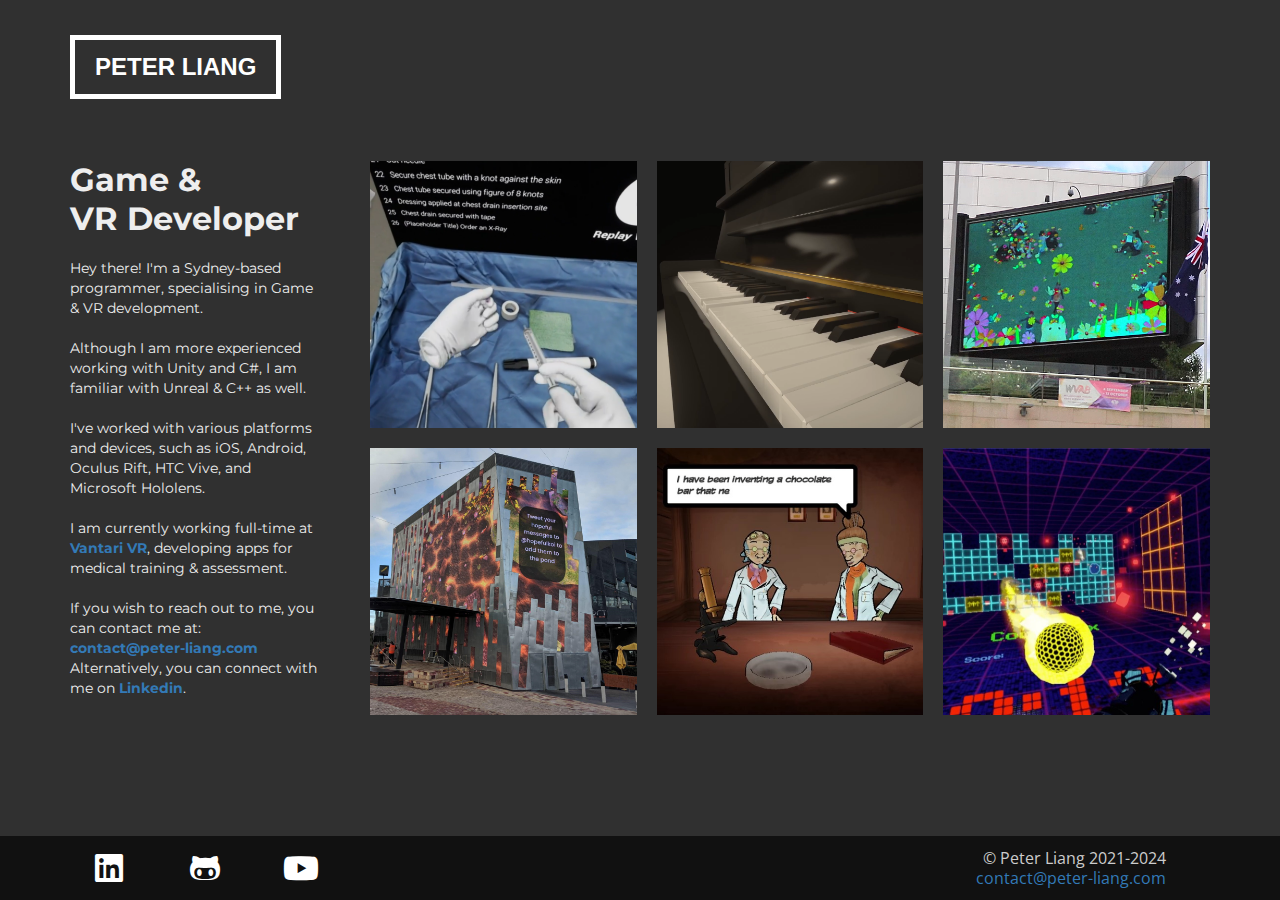
<file: index.html>
<!DOCTYPE html>
<html lang="en">
	<head>
		<meta charset="utf-8">
		<meta http-equiv="X-UA-Compatible" content="IE=edge">
		<meta name="viewport" content="width=device-width, initial-scale=1">
		<meta name="description" content="Homepage">
		<meta name="author" content="Peter Liang">

		<meta property="og:image" content="img/website-thumbnail.png" />
		<meta property="og:type" content="website" />
		<meta property="og:url" content="https://peter-liang.com/" />
		<meta property="og:title" content="Peter Liang - Home" />
		<meta property="og:description" content="Homepage" />

		<title>Peter Liang - Home</title>
		<link rel="icon" type="image/png" href="img/catdevpete-icon.png">

		<!-- Latest compiled and minified CSS -->
		<link rel="stylesheet" href="https://maxcdn.bootstrapcdn.com/bootstrap/3.3.6/css/bootstrap.min.css">

		<!-- Custom CSS -->
		<link rel="stylesheet" href="css/footer.css" type="text/css">
		<link rel="stylesheet" href="css/theme.css" type="text/css">
		<link rel="stylesheet" href="css/index.css" type="text/css">

		<!-- Custom Fonts -->
		<link href='https://fonts.googleapis.com/css?family=Open+Sans:300italic,400italic,600italic,700italic,800italic,400,300,600,700,800' rel='stylesheet' type='text/css'>
		<link href="https://fonts.googleapis.com/css2?family=Montserrat" rel="stylesheet" type='text/css'>
		<link href="https://pro.fontawesome.com/releases/v5.14.0/css/all.css" rel="stylesheet" type="text/css">
		
	</head>
	<body>
		<div id="page-container">
			<div class="main container">
				<div id="top">
					<div id="header-box"><a href="index.html"><b>PETER LIANG</b></a></div>
				</div>
				<div id="bottom">
					<div id="bottom-left">
						<div class="heading"><p><b>Game & VR Developer</b></p></div>
						<br>
						<p>Hey there! I'm a Sydney-based programmer, specialising in Game & VR development.</p><br>
						<p>Although I am more experienced working with Unity and C#, I am familiar with Unreal & C++ as well.</p><br>
						<p>I've worked with various platforms and devices, such as iOS, Android, Oculus Rift, HTC Vive, and Microsoft Hololens.</p><br>
						<p>I am currently working full-time at <a href="https://www.vantarivr.com.au/"><b>Vantari VR</b></a>, developing apps for medical training & assessment.</p><br>
						<p>If you wish to reach out to me, you can contact me at:</p>
						<p><b><a href="mailto:contact@peter-liang.com">contact@peter-liang.com</a></b></p>
						<p>Alternatively, you can connect with me on <a href="https://www.linkedin.com/in/catdevpete/"><b>Linkedin</b></a>.</p>
					</div>
					<div id="bottom-right">
						<div class="grid-item">
							<a href="pages/vantari.html">
								<img src="img/vantari/thumbnail.png" alt="Vantari VR">
								<div class="borderline"><div class="darken"><div class="portfolio-text"><p>Vantari VR</p></div></div></div>
							</a>
						</div>
						<div class="grid-item">
							<a href="pages/unity-midi-piano.html">
								<img src="img/unity-midi-piano/thumbnail.png" alt="Unity MIDI Piano">
								<div class="borderline"><div class="darken"><div class="portfolio-text"><p>Unity MIDI Piano</p></div></div></div>
							</a>
						</div>
						<div class="grid-item">
							<a href="pages/all-our-paradise.html">
								<img src="img/all-our-paradise/thumbnail.png" alt="All Our Paradise">
								<div class="borderline"><div class="darken"><div class="portfolio-text"><p>All Our Paradise</p></div></div></div>
							</a>
						</div>
						<div class="grid-item">
							<a href="pages/o-koi.html">
								<img src="img/o-koi/thumbnail.png" alt="Everything is going to be O-Koi">
								<div class="borderline"><div class="darken"><div class="portfolio-text"><p>Everything is going to be O-Koi</p></div></div></div>
							</a>
						</div>
						<div class="grid-item">
							<a href="pages/dr-egg.html">
								<img src="img/dr-egg-adventure-lab/thumbnail.png" alt="Dr. Egg Adventure Laboratory">
								<div class="borderline"><div class="darken"><div class="portfolio-text"><p>Dr. Egg Adventure Laboratory</p></div></div></div>
							</a>
						</div>
						<div class="grid-item">
							<a href="pages/super-pixel-smash.html">
								<img src="img/super-pixel-smash/thumbnail.png" alt="Super Pixel Smash">
								<div class="borderline"><div class="darken"><div class="portfolio-text"><p>Super Pixel Smash</p></div></div></div>
							</a>
						</div>
					</div>
				</div>
			</div>

			<!-- Footer -->
			<div class="footer container col-sm-12">
				<div class="row">
					<div class="col-xs-12 col-sm-8">
						<ul class="list-inline">
							<li>
								<a href="https://www.linkedin.com/in/catdevpete/">
									<span class="fa-stack fa-lg">
										<i class="fab fa-linkedin fa-stack-1x fa-inverse"></i>
									</span>
								</a>
							</li>
							<li>
								<a href="https://github.com/catdevpete">
									<span class="fa-stack fa-lg">
										<i class="fab fa-github-alt fa-stack-1x fa-inverse"></i>
									</span>
								</a>
							</li>
							<li>
								<a href="https://www.youtube.com/channel/UCBRdVXiPVVhabqQCL9CwS6g">
									<span class="fa-stack fa-lg">
										<i class="fab fa-youtube fa-stack-1x fa-inverse"></i>
									</span>
								</a>
							</li>
						</ul>
					</div>
			
					<div class="col-xs-12 col-sm-4 copyright">
						<p>&copy; Peter Liang 2021-2024</p>
						<p><a href="mailto:contact@peter-liang.com">contact@peter-liang.com</a></p>
					</div>
				</div>
			</div>

		</div>
	</body>
</html>
</file>
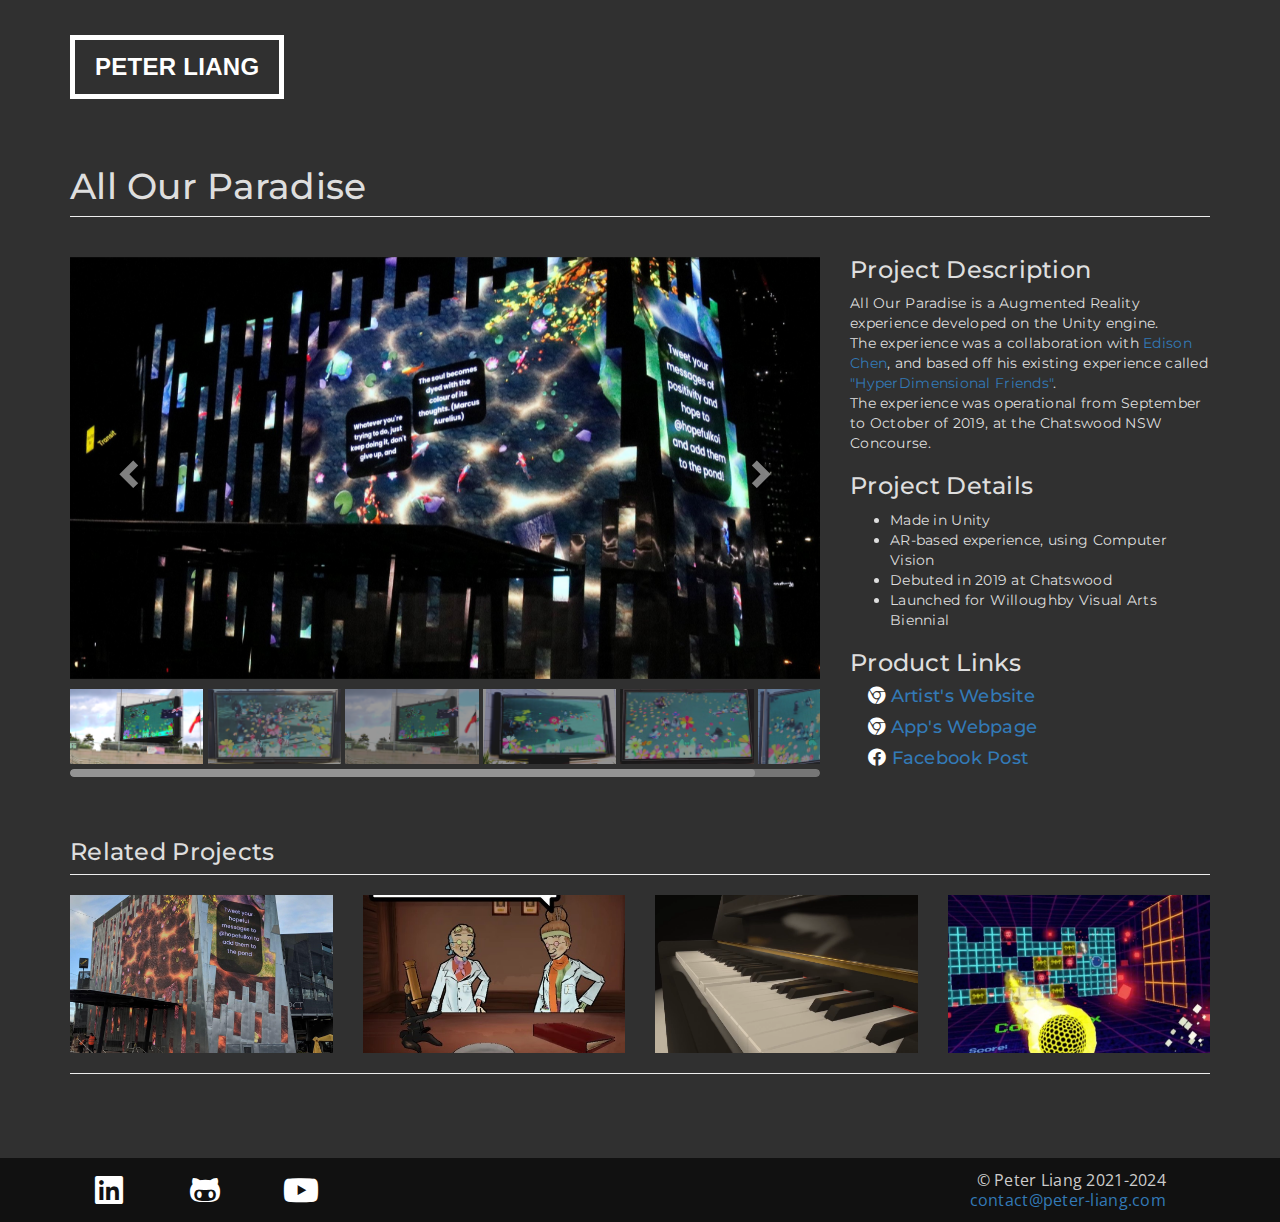
<file: pages/all-our-paradise.html>
<!DOCTYPE html>
<html lang="en">
	<head>
		<meta charset="utf-8">
		<meta http-equiv="X-UA-Compatible" content="IE=edge">
		<meta name="viewport" content="width=device-width, initial-scale=1">
		<meta name="description" content="All Our Paradise">
		<meta name="author" content="Peter Liang">

		<title>Peter Liang - All Our Paradise</title>
		<link rel="icon" type="image/png" href="../img/catdevpete-icon.png">

		<!-- Latest compiled and minified CSS -->
		<link rel="stylesheet" href="https://maxcdn.bootstrapcdn.com/bootstrap/3.3.6/css/bootstrap.min.css">

		<!-- Custom CSS -->
		<link rel="stylesheet" href="../css/theme.css" type="text/css">
		<link rel="stylesheet" href="../css/footer.css" type="text/css">
		<link rel="stylesheet" href="../css/carousel.css" type="text/css">
		<link rel="stylesheet" href="../css/jquery.scrollbar.css">
		
		<!-- Custom Fonts -->
		<link href='https://fonts.googleapis.com/css?family=Open+Sans:300italic,400italic,600italic,700italic,800italic,400,300,600,700,800' rel='stylesheet' type='text/css'>
		<link href="https://fonts.googleapis.com/css2?family=Montserrat" rel="stylesheet" type='text/css'>
		<link href="https://pro.fontawesome.com/releases/v5.14.0/css/all.css" rel="stylesheet" type="text/css">

		<!-- Plugin CSS -->
		<link rel="stylesheet" href="../css/ckin.min.css">
		<link rel="stylesheet" href="../css/animate.min.css" type="text/css">
	</head>

	<body id="page-top" data-spy="scroll" data-target=".navbar-fixed-top" >

		<div id="modal-1" class="modal fade" tabindex="-1" role="dialog" aria-labelledby="screenshot_1" aria-hidden="true">
			<div class="modal-dialog modal-xl">
				<div class="modal-content">
					<div class="modal-body"><img src="../img/all-our-paradise/screenshot_1.png" class="img-responsive"></div>
				</div>
			</div>
		</div>
		
		<div id="modal-2" class="modal fade" tabindex="-1" role="dialog" aria-labelledby="screenshot_2" aria-hidden="true">
			<div class="modal-dialog">
				<div class="modal-content">
					<div class="modal-body"><img src="../img/all-our-paradise/screenshot_2.png" class="img-responsive"></div>
				</div>
			</div>
		</div>

		<div id="modal-3" class="modal fade" tabindex="-1" role="dialog" aria-labelledby="screenshot_3" aria-hidden="true">
			<div class="modal-dialog">
				<div class="modal-content">
					<div class="modal-body"><img src="../img/all-our-paradise/screenshot_3.png" class="img-responsive"></div>
				</div>
			</div>
		</div>
		
		<div id="modal-4" class="modal fade" tabindex="-1" role="dialog" aria-labelledby="screenshot_4" aria-hidden="true">
			<div class="modal-dialog">
				<div class="modal-content">
					<div class="modal-body"><img src="../img/all-our-paradise/screenshot_4.png" class="img-responsive"></div>
				</div>
			</div>
		</div>

		<div id="modal-5" class="modal fade" tabindex="-1" role="dialog" aria-labelledby="screenshot_5" aria-hidden="true">
			<div class="modal-dialog">
				<div class="modal-content">
					<div class="modal-body"><img src="../img/all-our-paradise/screenshot_5.png" class="img-responsive"></div>
				</div>
			</div>
		</div>
		
		<!-- Page Content -->
		<div class="container">

			<div id="top">
				<!-- <img src="img/catdevpete-icon.png" alt="catdevpete"> -->
				<div id="header-box"><a href="../index.html"><b>PETER LIANG</b></a></div>
			</div>

			<!-- Portfolio Item Heading -->
			<div class="row" style="padding-top: 2em">
				<div class="col-lg-12">
					<h1 class="page-header">All Our Paradise</h1>
				</div>
			</div>
			<!-- /.row -->

			<!-- Portfolio Item Row -->
			<div class="row">

				<div class="col-md-8">
					<div id='carousel-custom' class='carousel slide img-responsive' data-ride='carousel'>
						<div class='carousel-outer'>
							<!-- Wrapper for slides -->
							<div class='carousel-inner'>
								<div class='item active' data-slide-number='0'>
                                    <img src='../img/o-koi/video_preview_1.png' alt='' />
                                    <iframe id="youtube_player1" class="yt_player_iframe" src="https://www.youtube.com/embed/SCF_OUmqlLE?enablejsapi=1&version=3&playerapiid=ytplayer"  allowfullscreen="true" allowscriptaccess="always" frameborder="0"></iframe>
								</div>
								<div class='item' data-slide-number='1'>
									<a href="#modal-1" data-toggle="modal" data-target="#modal-1"><img src='../img/all-our-paradise/screenshot_1.png' alt='' /></a>
								</div>
								<div class='item' data-slide-number='2'>
									<a href="#modal-2" data-toggle="modal" data-target="#modal-2"><img src='../img/all-our-paradise/screenshot_2.png' alt='' /></a>
								</div>
								<div class='item' data-slide-number='3'>
									<a href="#modal-3" data-toggle="modal" data-target="#modal-3"><img src='../img/all-our-paradise/screenshot_3.png' alt='' /></a>
								</div>
								<div class='item' data-slide-number='4'>
									<a href="#modal-4" data-toggle="modal" data-target="#modal-4"><img src='../img/all-our-paradise/screenshot_4.png' alt='' /></a>
								</div>
								<div class='item' data-slide-number='5'>
									<a href="#modal-5" data-toggle="modal" data-target="#modal-5"><img src='../img/all-our-paradise/screenshot_5.png' alt='' /></a>
								</div>
							</div>
								
							<!-- Controls -->
							<a class='left carousel-control' href='#carousel-custom' data-slide='prev'>
								<span class='glyphicon glyphicon-chevron-left'></span>
							</a>
							<a class='right carousel-control' href='#carousel-custom' data-slide='next'>
								<span class='glyphicon glyphicon-chevron-right'></span>
							</a>
						</div>
						
						<div id='slider-thumbs' class='carousel-container scrollbar-inner'>
							<ul>
							<li id="carousel-selector-0" class='active'><img src='../img/all-our-paradise/video_thumbnail_1.png' alt='' /></li>
							<li id="carousel-selector-1"><img src='../img/all-our-paradise/screenshot_thumbnail_1.png' alt='' /></li>
							<li id="carousel-selector-2"><img src='../img/all-our-paradise/screenshot_thumbnail_2.png' alt='' /></li>
							<li id="carousel-selector-3"><img src='../img/all-our-paradise/screenshot_thumbnail_3.png' alt='' /></li>
							<li id="carousel-selector-4"><img src='../img/all-our-paradise/screenshot_thumbnail_4.png' alt='' /></li>
							<li id="carousel-selector-5"><img src='../img/all-our-paradise/screenshot_thumbnail_5.png' alt='' /></li>
							</ul>
						</div>
					</div>
				</div>

				<div class="col-md-4">
					<h3>Project Description</h3>
					<p>All Our Paradise is a Augmented Reality experience developed on the Unity engine.</p>
					<p>The experience was a collaboration with <a href="https://www.ambiguityart.com/">Edison Chen</a>, and based off his existing experience called <a href="https://www.ambiguityart.com/hyperdimensionalfriends">"HyperDimensional Friends"</a>.</p>
					<p>The experience was operational from September to October of 2019, at the Chatswood NSW Concourse.</p>
					<h3>Project Details</h3>
					<ul>
						<li>Made in Unity</li>
						<li>AR-based experience, using Computer Vision</li>
						<li>Debuted in 2019 at Chatswood</li>
						<li>Launched for Willoughby Visual Arts Biennial</li>
					</ul>
					<h3>Product Links</h3>
					<h4 style="text-indent: 0.5em"><a href="https://www.ambiguityart.com/"><i class="fab fa-chrome fa-inverse"></i> Artist's Website</a></h4>
					<h4 style="text-indent: 0.5em"><a href="https://www.ambiguityart.com/allourparadise"><i class="fab fa-chrome fa-inverse"></i> App's Webpage</a></h4>
					<h4 style="text-indent: 0.5em"><a href="https://www.facebook.com/AmbiguityArt/posts/2464466530263433"><i class="fab fa-facebook fa-inverse"></i> Facebook Post</a></h4>
				</div>

			</div>
			<!-- /.row -->

			<!-- Related Projects Row -->
			<div class="row">

				<div class="col-lg-12">
					<h3 class="page-header">Related Projects</h3>
				</div>

				<div class="col-sm-3 col-xs-6">
					<div class="portfolio-item">
						<a href="../pages/o-koi.html">
							<img src="../img/o-koi/thumbnail.png" alt="Everything is going to be O-Koi">
							<div class="borderline"><div class="darken"><div class="portfolio-text"><p>Everything is going to be O-Koi</p></div></div></div>
						</a>
					</div>
				</div>

				<div class="col-sm-3 col-xs-6">
					<div class="portfolio-item">
						<a href="../pages/dr-egg.html">
							<img src="../img/dr-egg-adventure-lab/thumbnail.png" alt="Dr. Egg Adventure Laboratory">
							<div class="borderline"><div class="darken"><div class="portfolio-text"><p>Dr. Egg Adventure Laboratory</p></div></div></div>
						</a>
					</div>
				</div>

				<div class="col-sm-3 col-xs-6">
					<div class="portfolio-item">
						<a href="../pages/unity-midi-piano.html">
							<img src="../img/unity-midi-piano/thumbnail.png" alt="Unity MIDI Piano">
							<div class="borderline"><div class="darken"><div class="portfolio-text"><p>Unity MIDI Piano</p></div></div></div>
						</a>
					</div>
				</div>

				<div class="col-sm-3 col-xs-6">
					<div class="portfolio-item">
						<a href="../pages/super-pixel-smash.html">
							<img src="../img/super-pixel-smash/thumbnail.png" alt="Super Pixel Smash">
							<div class="borderline"><div class="darken"><div class="portfolio-text"><p>Super Pixel Smash</p></div></div></div>
						</a>
					</div>
				</div>

			</div>
			<!-- /.row -->

			<hr>

		</div>
		<!-- /.container -->
		
		<!-- Footer -->
		<div class="footer container col-sm-12">
			<div class="row">
				<div class="col-xs-12 col-sm-8">
					<ul class="list-inline">
						<li>
							<a href="https://www.linkedin.com/in/catdevpete/">
								<span class="fa-stack fa-lg">
									<i class="fab fa-linkedin fa-stack-1x fa-inverse"></i>
								</span>
							</a>
						</li>
						<li>
							<a href="https://github.com/catdevpete">
								<span class="fa-stack fa-lg">
									<i class="fab fa-github-alt fa-stack-1x fa-inverse"></i>
								</span>
							</a>
						</li>
						<li>
							<a href="https://www.youtube.com/channel/UCBRdVXiPVVhabqQCL9CwS6g">
								<span class="fa-stack fa-lg">
									<i class="fab fa-youtube fa-stack-1x fa-inverse"></i>
								</span>
							</a>
						</li>
					</ul>
				</div>
		
				<div class="col-xs-12 col-sm-4 copyright">
					<p>&copy; Peter Liang 2021-2024</p>
					<p><a href="mailto:contact@peter-liang.com">contact@peter-liang.com</a></p>
				</div>
			</div>
		</div>

		<!-- jQuery library -->
		<script src="https://ajax.googleapis.com/ajax/libs/jquery/1.12.0/jquery.min.js"></script>
		
		<!-- Latest compiled JavaScript -->
		<script src="https://maxcdn.bootstrapcdn.com/bootstrap/3.3.6/js/bootstrap.min.js"></script>

		<!-- Plugin JavaScript -->
		<script src="../js/ckin.min.js"></script>
		<script src="../js/jquery.easing.min.js"></script>
		<script src="../js/jquery.fittext.js"></script>
		<script src="../js/wow.min.js"></script>

		<!-- Custom Theme JavaScript -->
		<script src="../js/carousel.js"></script>
		<script src="../js/jquery.scrollbar.js"></script>
	</body>
</html>
</file>
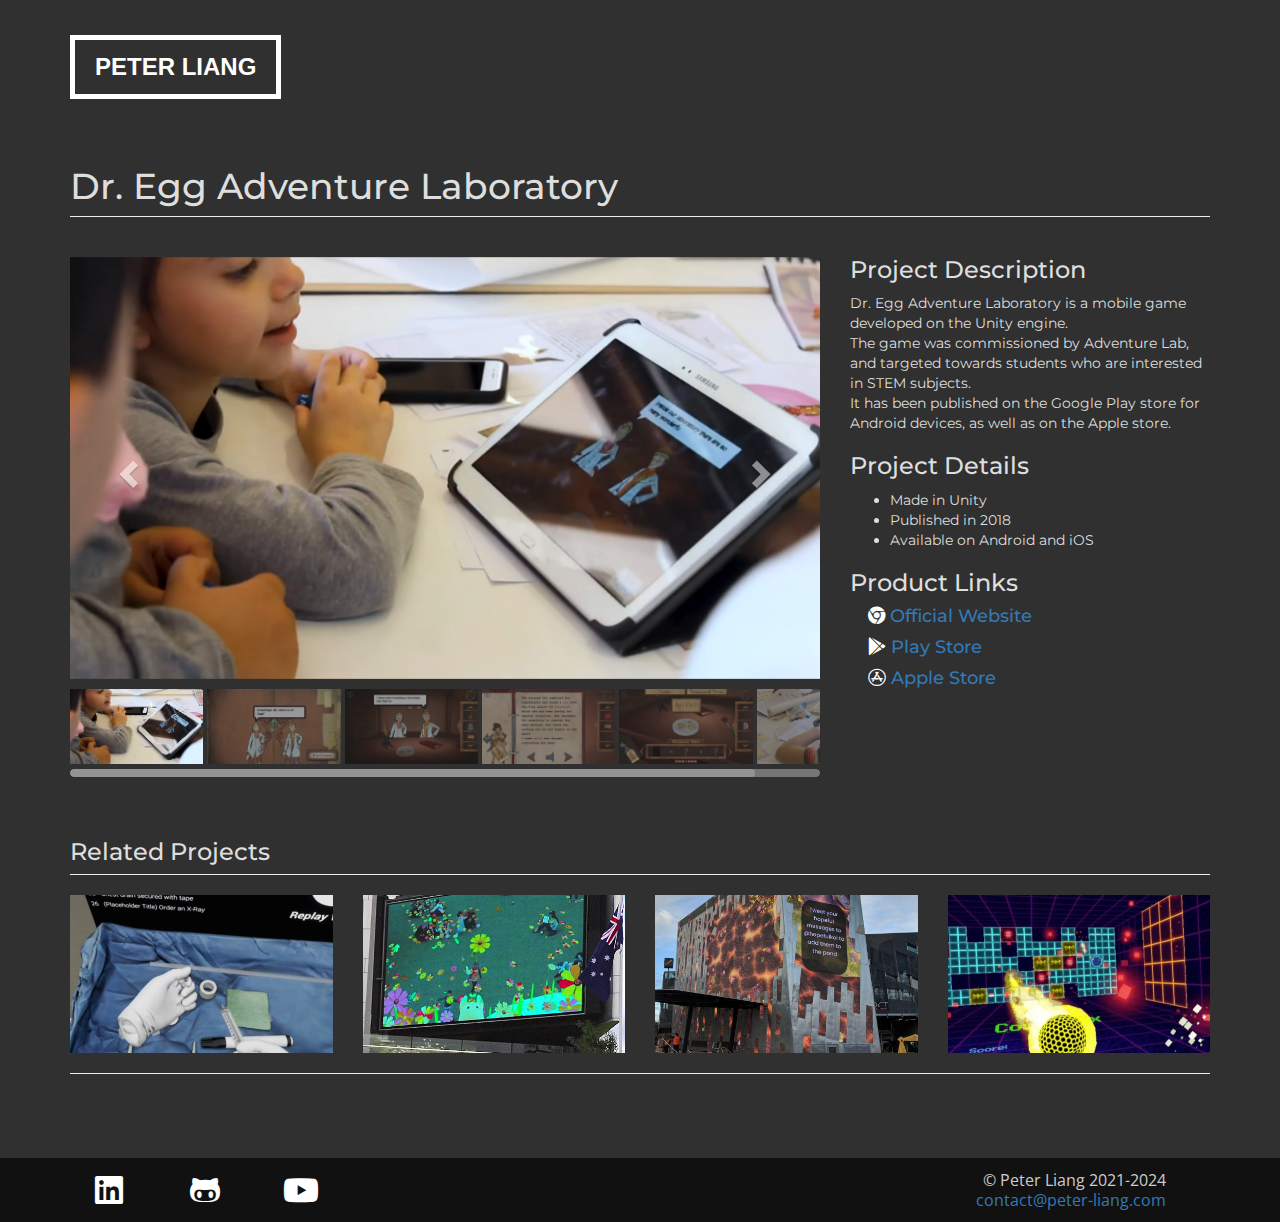
<file: pages/dr-egg.html>
<!DOCTYPE html>
<html lang="en">
	<head>
		<meta charset="utf-8">
		<meta http-equiv="X-UA-Compatible" content="IE=edge">
		<meta name="viewport" content="width=device-width, initial-scale=1">
		<meta name="description" content="Dr. Egg Adventure Laboratory">
		<meta name="author" content="Peter Liang">

		<title>Peter Liang - Dr. Egg Adventure Laboratory</title>
		<link rel="icon" type="image/png" href="../img/catdevpete-icon.png">

		<!-- Latest compiled and minified CSS -->
		<link rel="stylesheet" href="https://maxcdn.bootstrapcdn.com/bootstrap/3.3.6/css/bootstrap.min.css">

		<!-- Custom CSS -->
		<link rel="stylesheet" href="../css/theme.css" type="text/css">
		<link rel="stylesheet" href="../css/footer.css" type="text/css">
		<link rel="stylesheet" href="../css/carousel.css" type="text/css">
		<link rel="stylesheet" href="../css/jquery.scrollbar.css">
		
		<!-- Custom Fonts -->
		<link href='https://fonts.googleapis.com/css?family=Open+Sans:300italic,400italic,600italic,700italic,800italic,400,300,600,700,800' rel='stylesheet' type='text/css'>
		<link href="https://fonts.googleapis.com/css2?family=Montserrat" rel="stylesheet" type='text/css'>
		<link href="https://pro.fontawesome.com/releases/v5.14.0/css/all.css" rel="stylesheet" type="text/css">

		<!-- Plugin CSS -->
		<link rel="stylesheet" href="../css/animate.min.css" type="text/css">
	</head>

	<body id="page-top" data-spy="scroll" data-target=".navbar-fixed-top" >

		<div id="modal-1" class="modal fade" tabindex="-1" role="dialog" aria-labelledby="screenshot_1" aria-hidden="true">
			<div class="modal-dialog">
				<div class="modal-content">
					<div class="modal-body"><img src="../img/dr-egg-adventure-lab/screenshot_1.png" class="img-responsive"></div>
				</div>
			</div>
		</div>
		
		<div id="modal-2" class="modal fade" tabindex="-1" role="dialog" aria-labelledby="screenshot_2" aria-hidden="true">
			<div class="modal-dialog">
				<div class="modal-content">
					<div class="modal-body"><img src="../img/dr-egg-adventure-lab/screenshot_2.png" class="img-responsive"></div>
				</div>
			</div>
		</div>
		
		<div id="modal-3" class="modal fade" tabindex="-1" role="dialog" aria-labelledby="screenshot_3" aria-hidden="true">
			<div class="modal-dialog">
				<div class="modal-content">
					<div class="modal-body"><img src="../img/dr-egg-adventure-lab/screenshot_3.png" class="img-responsive"></div>
				</div>
			</div>
		</div>
		
		<div id="modal-4" class="modal fade" tabindex="-1" role="dialog" aria-labelledby="screenshot_4" aria-hidden="true">
			<div class="modal-dialog">
				<div class="modal-content">
					<div class="modal-body"><img src="../img/dr-egg-adventure-lab/screenshot_4.png" class="img-responsive"></div>
				</div>
			</div>
		</div>
		
		<div id="modal-5" class="modal fade" tabindex="-1" role="dialog" aria-labelledby="screenshot_5" aria-hidden="true">
			<div class="modal-dialog">
				<div class="modal-content">
					<div class="modal-body"><img src="../img/dr-egg-adventure-lab/screenshot_5.png" class="img-responsive"></div>
				</div>
			</div>
		</div>

		<div id="modal-6" class="modal fade" tabindex="-1" role="dialog" aria-labelledby="screenshot_6" aria-hidden="true">
			<div class="modal-dialog">
				<div class="modal-content">
					<div class="modal-body"><img src="../img/dr-egg-adventure-lab/screenshot_6.png" class="img-responsive">
					</div>
				</div>
			</div>
		</div>
		
		<!-- Page Content -->
		<div class="container">

			<div id="top">
				<!-- <img src="img/catdevpete-icon.png" alt="catdevpete"> -->
				<div id="header-box"><a href="../index.html"><b>PETER LIANG</b></a></div>
			</div>

			<!-- Portfolio Item Heading -->
			<div class="row" style="padding-top: 2em">
				<div class="col-lg-12">
					<h1 class="page-header">Dr. Egg Adventure Laboratory</h1>
				</div>
			</div>
			<!-- /.row -->

			<!-- Portfolio Item Row -->
			<div class="row">

				<div class="col-md-8">
					<div id='carousel-custom' class='carousel slide img-responsive' data-ride='carousel'>
						<div class='carousel-outer'>
							<!-- Wrapper for slides -->
							<div class='carousel-inner'>
								<div class='item active' data-slide-number='0'>
									<img src='../img/dr-egg-adventure-lab/screenshot_1.png' alt='' />
                                    <iframe id="youtube_player1" class="yt_player_iframe" src="https://www.youtube.com/embed/OySQo7XXTa8?start=100&enablejsapi=1&version=3&playerapiid=ytplayer"  allowfullscreen="true" allowscriptaccess="always" frameborder="0"></iframe>
								</div>
								<div class='item' data-slide-number='1'>
									<a href="#modal-2" data-toggle="modal" data-target="#modal-2"><img src='../img/dr-egg-adventure-lab/screenshot_2.png' alt='' /></a>
								</div>
								<div class='item' data-slide-number='2'>
									<a href="#modal-3" data-toggle="modal" data-target="#modal-3"><img src='../img/dr-egg-adventure-lab/screenshot_3.png' alt='' /></a>
								</div>
								<div class='item' data-slide-number='3'>
									<a href="#modal-4" data-toggle="modal" data-target="#modal-4"><img src='../img/dr-egg-adventure-lab/screenshot_4.png' alt='' /></a>
								</div>
								<div class='item' data-slide-number='4'>
									<a href="#modal-5" data-toggle="modal" data-target="#modal-5"><img src='../img/dr-egg-adventure-lab/screenshot_5.png' alt='' /></a>
								</div>
								<div class='item' data-slide-number='5'>
									<a href="#modal-6" data-toggle="modal" data-target="#modal-6"><img src='../img/dr-egg-adventure-lab/screenshot_6.png' alt='' /></a>
								</div>
							</div>
								
							<!-- Controls -->
							<a class='left carousel-control' href='#carousel-custom' data-slide='prev'>
								<span class='glyphicon glyphicon-chevron-left'></span>
							</a>
							<a class='right carousel-control' href='#carousel-custom' data-slide='next'>
								<span class='glyphicon glyphicon-chevron-right'></span>
							</a>
						</div>
						
						<div id='slider-thumbs' class='carousel-container scrollbar-inner'>
							<ul>
							<li id="carousel-selector-0" class='active'><img src='../img/dr-egg-adventure-lab/screenshot_thumbnail_1.png' alt='' /></li>
							<li id="carousel-selector-1"><img src='../img/dr-egg-adventure-lab/screenshot_thumbnail_2.png' alt='' /></li>
							<li id="carousel-selector-2"><img src='../img/dr-egg-adventure-lab/screenshot_thumbnail_3.png' alt='' /></li>
							<li id="carousel-selector-3"><img src='../img/dr-egg-adventure-lab/screenshot_thumbnail_4.png' alt='' /></li>
							<li id="carousel-selector-4"><img src='../img/dr-egg-adventure-lab/screenshot_thumbnail_5.png' alt='' /></li>
							<li id="carousel-selector-5"><img src='../img/dr-egg-adventure-lab/screenshot_thumbnail_6.png' alt='' /></li>
							</ul>
						</div>
					</div>
				</div>

				<div class="col-md-4">
					<h3>Project Description</h3>
					<p>Dr. Egg Adventure Laboratory is a mobile game developed on the Unity engine.</p>
					<p>The game was commissioned by Adventure Lab, and targeted towards students who are interested in STEM subjects.</p>
					<p>It has been published on the Google Play store for Android devices, as well as on the Apple store.</p>
					<h3>Project Details</h3>
					<ul>
						<li>Made in Unity</li>
						<li>Published in 2018</li>
						<li>Available on Android and iOS</li>
					</ul>
					<h3>Product Links</h3>
					<h4 style="text-indent: 0.5em"><a href="https://www.dreggadventures.com/"><i class="fab fa-chrome fa-inverse"></i> Official Website</a></h4>
					<h4 style="text-indent: 0.5em"><a href="https://play.google.com/store/apps/details?id=com.AdventureLabs.InteractiveBook"><i class="fab fa-google-play fa-inverse"></i> Play Store</a></h4>
					<h4 style="text-indent: 0.5em"><a href="https://apps.apple.com/au/app/dr-egg-adventures-laboratory/id1372550003"><i class="fab fa-app-store fa-inverse"></i> Apple Store</a></h4>
				</div>

			</div>
			<!-- /.row -->

			<!-- Related Projects Row -->
			<div class="row">

				<div class="col-lg-12">
					<h3 class="page-header">Related Projects</h3>
				</div>

				<div class="col-sm-3 col-xs-6">
					<div class="portfolio-item">
						<a href="../pages/vantari.html">
							<img src="../img/vantari/thumbnail.png" alt="Vantari VR">
							<div class="borderline"><div class="darken"><div class="portfolio-text"><p>Vantari VR</p></div></div></div>
						</a>
					</div>
				</div>

				<div class="col-sm-3 col-xs-6">
					<div class="portfolio-item">
						<a href="../pages/all-our-paradise.html">
							<img src="../img/all-our-paradise/thumbnail.png" alt="All Our Paradise">
							<div class="borderline"><div class="darken"><div class="portfolio-text"><p>All Our Paradise</p></div></div></div>
						</a>
					</div>
				</div>

				<div class="col-sm-3 col-xs-6">
					<div class="portfolio-item">
						<a href="../pages/o-koi.html">
							<img src="../img/o-koi/thumbnail.png" alt="Everything is going to be O-Koi">
							<div class="borderline"><div class="darken"><div class="portfolio-text"><p>Everything is going to be O-Koi</p></div></div></div>
						</a>
					</div>
				</div>

				<div class="col-sm-3 col-xs-6">
					<div class="portfolio-item">
						<a href="../pages/super-pixel-smash.html">
							<img src="../img/super-pixel-smash/thumbnail.png" alt="Super Pixel Smash">
							<div class="borderline"><div class="darken"><div class="portfolio-text"><p>Super Pixel Smash</p></div></div></div>
						</a>
					</div>
				</div>

			</div>
			<!-- /.row -->

			<hr>

		</div>
		<!-- /.container -->
		
		<!-- Footer -->
		<div class="footer container col-sm-12">
			<div class="row">
				<div class="col-xs-12 col-sm-8">
					<ul class="list-inline">
						<li>
							<a href="https://www.linkedin.com/in/catdevpete/">
								<span class="fa-stack fa-lg">
									<i class="fab fa-linkedin fa-stack-1x fa-inverse"></i>
								</span>
							</a>
						</li>
						<li>
							<a href="https://github.com/catdevpete">
								<span class="fa-stack fa-lg">
									<i class="fab fa-github-alt fa-stack-1x fa-inverse"></i>
								</span>
							</a>
						</li>
						<li>
							<a href="https://www.youtube.com/channel/UCBRdVXiPVVhabqQCL9CwS6g">
								<span class="fa-stack fa-lg">
									<i class="fab fa-youtube fa-stack-1x fa-inverse"></i>
								</span>
							</a>
						</li>
					</ul>
				</div>
		
				<div class="col-xs-12 col-sm-4 copyright">
					<p>&copy; Peter Liang 2021-2024</p>
					<p><a href="mailto:contact@peter-liang.com">contact@peter-liang.com</a></p>
				</div>
			</div>
		</div>

		<!-- jQuery library -->
		<script src="https://ajax.googleapis.com/ajax/libs/jquery/1.12.0/jquery.min.js"></script>
		
		<!-- Latest compiled JavaScript -->
		<script src="https://maxcdn.bootstrapcdn.com/bootstrap/3.3.6/js/bootstrap.min.js"></script>

		<!-- Plugin JavaScript -->
		<script src="../js/jquery.easing.min.js"></script>
		<script src="../js/jquery.fittext.js"></script>
		<script src="../js/wow.min.js"></script>

		<!-- Custom Theme JavaScript -->
		<script src="../js/carousel.js"></script>
		<script src="../js/jquery.scrollbar.js"></script>
	</body>
</html>
</file>
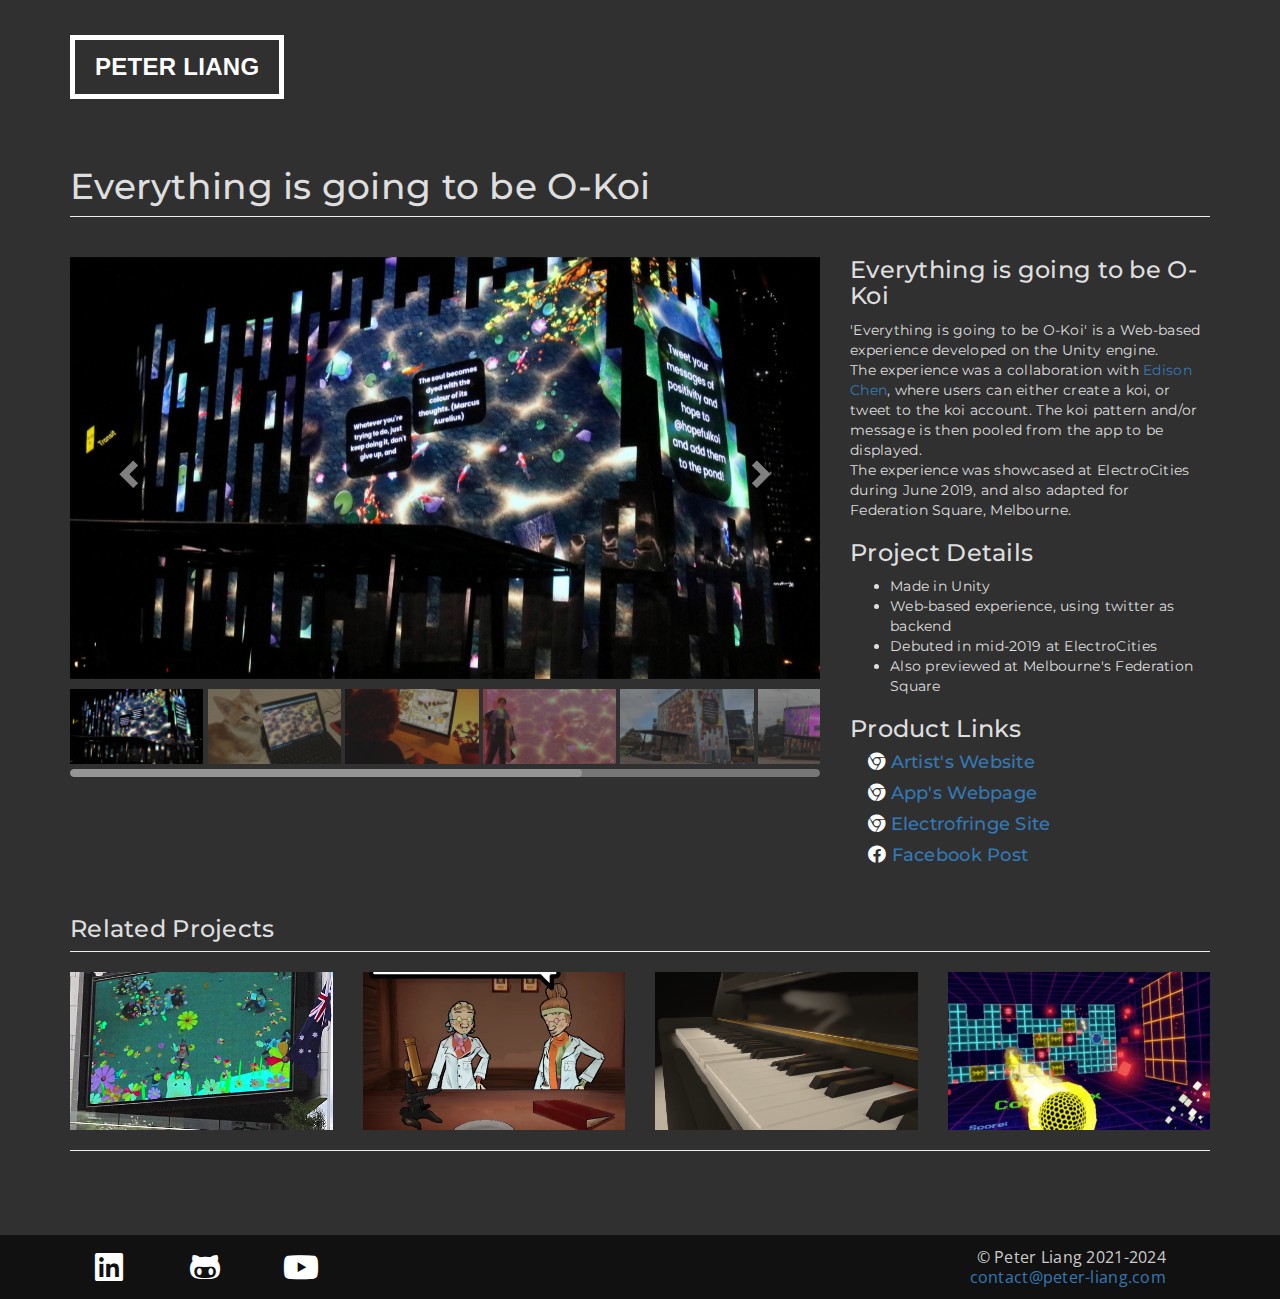
<file: pages/o-koi.html>
<!DOCTYPE html>
<html lang="en">
	<head>
		<meta charset="utf-8">
		<meta http-equiv="X-UA-Compatible" content="IE=edge">
		<meta name="viewport" content="width=device-width, initial-scale=1">
		<meta name="description" content="Everything is going to be O-Koi">
		<meta name="author" content="Peter Liang">

		<title>Peter Liang - Everything is going to be O-Koi</title>
		<link rel="icon" type="image/png" href="../img/catdevpete-icon.png">

		<!-- Latest compiled and minified CSS -->
		<link rel="stylesheet" href="https://maxcdn.bootstrapcdn.com/bootstrap/3.3.6/css/bootstrap.min.css">

		<!-- Custom CSS -->
		<link rel="stylesheet" href="../css/theme.css" type="text/css">
		<link rel="stylesheet" href="../css/footer.css" type="text/css">
		<link rel="stylesheet" href="../css/carousel.css" type="text/css">
		<link rel="stylesheet" href="../css/jquery.scrollbar.css">
		
		<!-- Custom Fonts -->
		<link href='https://fonts.googleapis.com/css?family=Open+Sans:300italic,400italic,600italic,700italic,800italic,400,300,600,700,800' rel='stylesheet' type='text/css'>
		<link href="https://fonts.googleapis.com/css2?family=Montserrat" rel="stylesheet" type='text/css'>
		<link href="https://pro.fontawesome.com/releases/v5.14.0/css/all.css" rel="stylesheet" type="text/css">

		<!-- Plugin CSS -->
		<link rel="stylesheet" href="../css/ckin.min.css">
		<link rel="stylesheet" href="../css/animate.min.css" type="text/css">
	</head>

	<body id="page-top" data-spy="scroll" data-target=".navbar-fixed-top" >

		<div id="modal-1" class="modal fade" tabindex="-1" role="dialog" aria-labelledby="screenshot_1" aria-hidden="true">
			<div class="modal-dialog">
				<div class="modal-content">
					<div class="modal-body"><img src="../img/o-koi/screenshot_1.png" class="img-responsive"></div>
				</div>
			</div>
		</div>
		
		<div id="modal-2" class="modal fade" tabindex="-1" role="dialog" aria-labelledby="screenshot_2" aria-hidden="true">
			<div class="modal-dialog">
				<div class="modal-content">
					<div class="modal-body"><img src="../img/o-koi/screenshot_2.png" class="img-responsive"></div>
				</div>
			</div>
		</div>
		
		<div id="modal-3" class="modal fade" tabindex="-1" role="dialog" aria-labelledby="screenshot_3" aria-hidden="true">
			<div class="modal-dialog">
				<div class="modal-content">
					<div class="modal-body"><img src="../img/o-koi/screenshot_3.png" class="img-responsive"></div>
				</div>
			</div>
		</div>
		
		<div id="modal-4" class="modal fade" tabindex="-1" role="dialog" aria-labelledby="screenshot_4" aria-hidden="true">
			<div class="modal-dialog">
				<div class="modal-content">
					<div class="modal-body"><img src="../img/o-koi/screenshot_4.png" class="img-responsive"></div>
				</div>
			</div>
		</div>
		
		<div id="modal-5" class="modal fade" tabindex="-1" role="dialog" aria-labelledby="screenshot_5" aria-hidden="true">
			<div class="modal-dialog">
				<div class="modal-content">
					<div class="modal-body"><img src="../img/o-koi/screenshot_5.png" class="img-responsive"></div>
				</div>
			</div>
		</div>

		<div id="modal-6" class="modal fade" tabindex="-1" role="dialog" aria-labelledby="screenshot_6" aria-hidden="true">
			<div class="modal-dialog">
				<div class="modal-content">
					<div class="modal-body"><img src="../img/o-koi/screenshot_6.png" class="img-responsive"></div>
				</div>
			</div>
		</div>

		<div id="modal-7" class="modal fade" tabindex="-1" role="dialog" aria-labelledby="screenshot_7" aria-hidden="true">
			<div class="modal-dialog">
				<div class="modal-content">
					<div class="modal-body"><img src="../img/o-koi/screenshot_7.png" class="img-responsive"></div>
				</div>
			</div>
		</div>
		
		<!-- Page Content -->
		<div class="container">

			<div id="top">
				<!-- <img src="img/catdevpete-icon.png" alt="catdevpete"> -->
				<div id="header-box"><a href="../index.html"><b>PETER LIANG</b></a></div>
			</div>

			<!-- Portfolio Item Heading -->
			<div class="row" style="padding-top: 2em">
				<div class="col-lg-12">
					<h1 class="page-header">Everything is going to be O-Koi</h1>
				</div>
			</div>
			<!-- /.row -->

			<!-- Portfolio Item Row -->
			<div class="row">

				<div class="col-md-8">
					<div id='carousel-custom' class='carousel slide img-responsive' data-ride='carousel'>
						<div class='carousel-outer'>
							<!-- Wrapper for slides -->
							<div class='carousel-inner'>
								<div class='item active' data-slide-number='0'>
                                    <img src='../img/o-koi/video_preview_1.png' alt='' />
                                    <iframe id="youtube_player1" class="yt_player_iframe" src="https://www.youtube.com/embed/lylAGoKQ2es?enablejsapi=1&version=3&playerapiid=ytplayer"  allowfullscreen="true" allowscriptaccess="always" frameborder="0"></iframe>
								</div>
								<div class='item' data-slide-number='1'>
									<a href="#modal-1" data-toggle="modal" data-target="#modal-1"><img src='../img/o-koi/screenshot_1.png' alt='' /></a>
								</div>
								<div class='item' data-slide-number='2'>
									<a href="#modal-2" data-toggle="modal" data-target="#modal-2"><img src='../img/o-koi/screenshot_2.png' alt='' /></a>
								</div>
								<div class='item' data-slide-number='3'>
									<a href="#modal-3" data-toggle="modal" data-target="#modal-3"><img src='../img/o-koi/screenshot_3.png' alt='' /></a>
								</div>
								<div class='item' data-slide-number='4'>
									<a href="#modal-4" data-toggle="modal" data-target="#modal-4"><img src='../img/o-koi/screenshot_4.png' alt='' /></a>
								</div>
								<div class='item' data-slide-number='5'>
									<a href="#modal-5" data-toggle="modal" data-target="#modal-5"><img src='../img/o-koi/screenshot_5.png' alt='' /></a>
								</div>
								<div class='item' data-slide-number='6'>
									<a href="#modal-6" data-toggle="modal" data-target="#modal-6"><img src='../img/o-koi/screenshot_6.png' alt='' /></a>
								</div>
								<div class='item' data-slide-number='7'>
									<a href="#modal-7" data-toggle="modal" data-target="#modal-7"><img src='../img/o-koi/screenshot_7.png' alt='' /></a>
								</div>
							</div>
								
							<!-- Controls -->
							<a class='left carousel-control' href='#carousel-custom' data-slide='prev'>
								<span class='glyphicon glyphicon-chevron-left'></span>
							</a>
							<a class='right carousel-control' href='#carousel-custom' data-slide='next'>
								<span class='glyphicon glyphicon-chevron-right'></span>
							</a>
						</div>
						
						<div id='slider-thumbs' class='carousel-container scrollbar-inner'>
							<ul>
							<li id="carousel-selector-0" class='active'><img src='../img/o-koi/video_thumbnail_1.png' alt='' /></li>
							<li id="carousel-selector-1"><img src='../img/o-koi/screenshot_thumbnail_1.png' alt='' /></li>
							<li id="carousel-selector-2"><img src='../img/o-koi/screenshot_thumbnail_2.png' alt='' /></li>
							<li id="carousel-selector-3"><img src='../img/o-koi/screenshot_thumbnail_3.png' alt='' /></li>
							<li id="carousel-selector-4"><img src='../img/o-koi/screenshot_thumbnail_4.png' alt='' /></li>
							<li id="carousel-selector-5"><img src='../img/o-koi/screenshot_thumbnail_5.png' alt='' /></li>
							<li id="carousel-selector-6"><img src='../img/o-koi/screenshot_thumbnail_6.png' alt='' /></li>
							<li id="carousel-selector-7"><img src='../img/o-koi/screenshot_thumbnail_7.png' alt='' /></li>
							</ul>
						</div>
					</div>
				</div>

				<div class="col-md-4">
					<h3>Everything is going to be O-Koi</h3>
					<p>'Everything is going to be O-Koi' is a Web-based experience developed on the Unity engine.</p>
					<p>The experience was a collaboration with <a href="https://www.ambiguityart.com/">Edison Chen</a>, where users can either create a koi, or tweet to the koi account. The koi pattern and/or message is then pooled from the app to be displayed.</p>
					<p>The experience was showcased at ElectroCities during June 2019, and also adapted for Federation Square, Melbourne.</p>
					<h3>Project Details</h3>
					<ul>
						<li>Made in Unity</li>
						<li>Web-based experience, using twitter as backend</li>
						<li>Debuted in mid-2019 at ElectroCities</li>
						<li>Also previewed at Melbourne's Federation Square</li>
					</ul>
					<h3>Product Links</h3>
					<h4 style="text-indent: 0.5em"><a href="https://www.ambiguityart.com/"><i class="fab fa-chrome fa-inverse"></i> Artist's Website</a></h4>
					<h4 style="text-indent: 0.5em"><a href="https://www.ambiguityart.com/allourparadise"><i class="fab fa-chrome fa-inverse"></i> App's Webpage</a></h4>
					<h4 style="text-indent: 0.5em"><a href="https://www.electrofringe.net/koi"><i class="fab fa-chrome fa-inverse"></i> Electrofringe Site</a></h4>
					<h4 style="text-indent: 0.5em"><a href="https://www.facebook.com/AmbiguityArt/posts/2401322289911191"><i class="fab fa-facebook fa-inverse"></i> Facebook Post</a></h4>
					
				</div>

			</div>
			<!-- /.row -->

			<!-- Related Projects Row -->
			<div class="row">

				<div class="col-lg-12">
					<h3 class="page-header">Related Projects</h3>
				</div>

				<div class="col-sm-3 col-xs-6">
					<div class="portfolio-item">
						<a href="../pages/all-our-paradise.html">
							<img src="../img/all-our-paradise/thumbnail.png" alt="All Our Paradise">
							<div class="borderline"><div class="darken"><div class="portfolio-text"><p>All Our Paradise</p></div></div></div>
						</a>
					</div>
				</div>

				<div class="col-sm-3 col-xs-6">
					<div class="portfolio-item">
						<a href="../pages/dr-egg.html">
							<img src="../img/dr-egg-adventure-lab/thumbnail.png" alt="Dr. Egg Adventure Laboratory">
							<div class="borderline"><div class="darken"><div class="portfolio-text"><p>Dr. Egg Adventure Laboratory</p></div></div></div>
						</a>
					</div>
				</div>

				<div class="col-sm-3 col-xs-6">
					<div class="portfolio-item">
						<a href="../pages/unity-midi-piano.html">
							<img src="../img/unity-midi-piano/thumbnail.png" alt="Unity MIDI Piano">
							<div class="borderline"><div class="darken"><div class="portfolio-text"><p>Unity MIDI Piano</p></div></div></div>
						</a>
					</div>
				</div>

				<div class="col-sm-3 col-xs-6">
					<div class="portfolio-item">
						<a href="../pages/super-pixel-smash.html">
							<img src="../img/super-pixel-smash/thumbnail.png" alt="Super Pixel Smash">
							<div class="borderline"><div class="darken"><div class="portfolio-text"><p>Super Pixel Smash</p></div></div></div>
						</a>
					</div>
				</div>

			</div>
			<!-- /.row -->

			<hr>

		</div>
		<!-- /.container -->
		
		<!-- Footer -->
		<div class="footer container col-sm-12">
			<div class="row">
				<div class="col-xs-12 col-sm-8">
					<ul class="list-inline">
						<li>
							<a href="https://www.linkedin.com/in/catdevpete/">
								<span class="fa-stack fa-lg">
									<i class="fab fa-linkedin fa-stack-1x fa-inverse"></i>
								</span>
							</a>
						</li>
						<li>
							<a href="https://github.com/catdevpete">
								<span class="fa-stack fa-lg">
									<i class="fab fa-github-alt fa-stack-1x fa-inverse"></i>
								</span>
							</a>
						</li>
						<li>
							<a href="https://www.youtube.com/channel/UCBRdVXiPVVhabqQCL9CwS6g">
								<span class="fa-stack fa-lg">
									<i class="fab fa-youtube fa-stack-1x fa-inverse"></i>
								</span>
							</a>
						</li>
					</ul>
				</div>
		
				<div class="col-xs-12 col-sm-4 copyright">
					<p>&copy; Peter Liang 2021-2024</p>
					<p><a href="mailto:contact@peter-liang.com">contact@peter-liang.com</a></p>
				</div>
			</div>
		</div>

        <!-- vimeo library -->
        <script src="https://player.vimeo.com/api/player.js"></script>

        <!-- jQuery library -->
		<script src="https://ajax.googleapis.com/ajax/libs/jquery/1.12.0/jquery.min.js"></script>
		
		<!-- Latest compiled JavaScript -->
		<script src="https://maxcdn.bootstrapcdn.com/bootstrap/3.3.6/js/bootstrap.min.js"></script>

		<!-- Plugin JavaScript -->
		<script src="../js/ckin.min.js"></script>
		<script src="../js/jquery.easing.min.js"></script>
		<script src="../js/jquery.fittext.js"></script>
		<script src="../js/wow.min.js"></script>

		<!-- Custom Theme JavaScript -->
		<script src="../js/carousel.js"></script>
		<script src="../js/jquery.scrollbar.js"></script>
	</body>
</html>
</file>
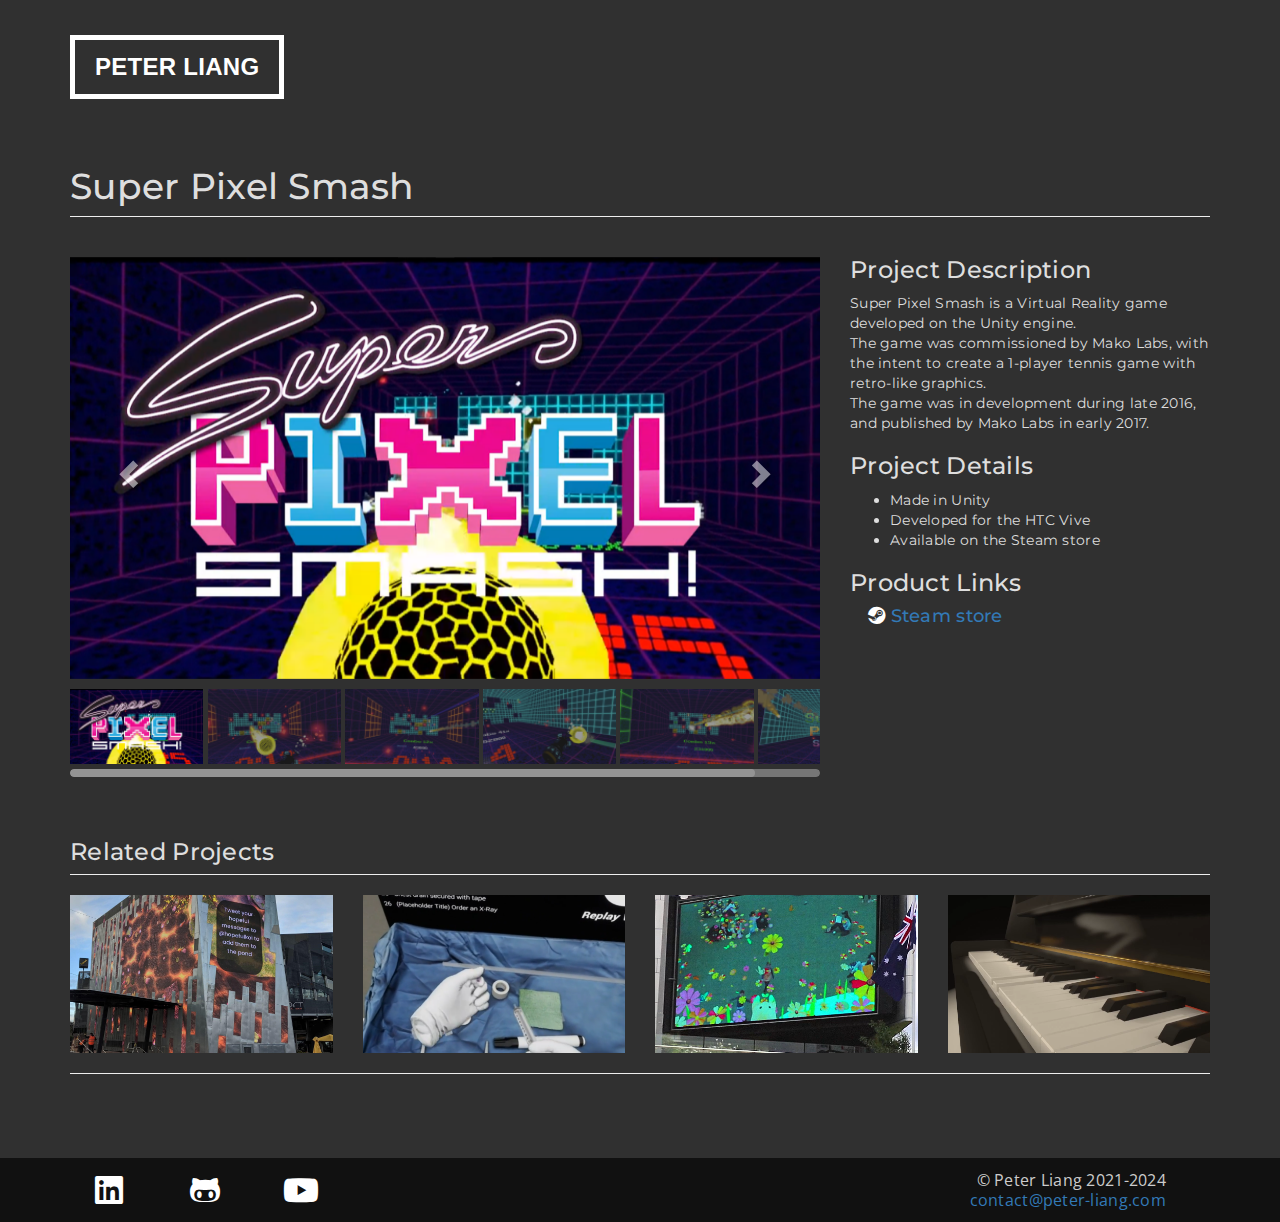
<file: pages/super-pixel-smash.html>
<!DOCTYPE html>
<html lang="en">
	<head>
		<meta charset="utf-8">
		<meta http-equiv="X-UA-Compatible" content="IE=edge">
		<meta name="viewport" content="width=device-width, initial-scale=1">
		<meta name="description" content="Super Pixel Smash">
		<meta name="author" content="Peter Liang">

		<title>Peter Liang - Super Pixel Smash</title>
		<link rel="icon" type="image/png" href="../img/catdevpete-icon.png">

		<!-- Latest compiled and minified CSS -->
		<link rel="stylesheet" href="https://maxcdn.bootstrapcdn.com/bootstrap/3.3.6/css/bootstrap.min.css">

		<!-- Custom CSS -->
		<link rel="stylesheet" href="../css/theme.css" type="text/css">
		<link rel="stylesheet" href="../css/footer.css" type="text/css">
		<link rel="stylesheet" href="../css/carousel.css" type="text/css">
		<link rel="stylesheet" href="../css/jquery.scrollbar.css">
		
		<!-- Custom Fonts -->
		<link href='https://fonts.googleapis.com/css?family=Open+Sans:300italic,400italic,600italic,700italic,800italic,400,300,600,700,800' rel='stylesheet' type='text/css'>
		<link href="https://fonts.googleapis.com/css2?family=Montserrat" rel="stylesheet" type='text/css'>
		<link href="https://pro.fontawesome.com/releases/v5.14.0/css/all.css" rel="stylesheet" type="text/css">

		<!-- Plugin CSS -->
		<link rel="stylesheet" href="../css/ckin.min.css">
		<link rel="stylesheet" href="../css/animate.min.css" type="text/css">
	</head>

	<body id="page-top" data-spy="scroll" data-target=".navbar-fixed-top" >

		<div id="modal-1" class="modal fade" tabindex="-1" role="dialog" aria-labelledby="screenshot_1" aria-hidden="true">
			<div class="modal-dialog">
				<div class="modal-content">
					<div class="modal-body"><img src="../img/super-pixel-smash/screenshot_1.png" class="img-responsive"></div>
				</div>
			</div>
		</div>
		
		<div id="modal-2" class="modal fade" tabindex="-1" role="dialog" aria-labelledby="screenshot_2" aria-hidden="true">
			<div class="modal-dialog">
				<div class="modal-content">
					<div class="modal-body"><img src="../img/super-pixel-smash/screenshot_2.png" class="img-responsive"></div>
				</div>
			</div>
		</div>
		
		<div id="modal-3" class="modal fade" tabindex="-1" role="dialog" aria-labelledby="screenshot_3" aria-hidden="true">
			<div class="modal-dialog">
				<div class="modal-content">
					<div class="modal-body"><img src="../img/super-pixel-smash/screenshot_3.png" class="img-responsive"></div>
				</div>
			</div>
		</div>
		
		<div id="modal-4" class="modal fade" tabindex="-1" role="dialog" aria-labelledby="screenshot_4" aria-hidden="true">
			<div class="modal-dialog">
				<div class="modal-content">
					<div class="modal-body"><img src="../img/super-pixel-smash/screenshot_4.png" class="img-responsive"></div>
				</div>
			</div>
		</div>
		
		<div id="modal-5" class="modal fade" tabindex="-1" role="dialog" aria-labelledby="screenshot_5" aria-hidden="true">
			<div class="modal-dialog">
				<div class="modal-content">
					<div class="modal-body"><img src="../img/super-pixel-smash/screenshot_5.png" class="img-responsive"></div>
				</div>
			</div>
		</div>
		
		<!-- Page Content -->
		<div class="container">

			<div id="top">
				<!-- <img src="img/catdevpete-icon.png" alt="catdevpete"> -->
				<div id="header-box"><a href="../index.html"><b>PETER LIANG</b></a></div>
			</div>

			<!-- Portfolio Item Heading -->
			<div class="row" style="padding-top: 2em">
				<div class="col-lg-12">
					<h1 class="page-header">Super Pixel Smash</h1>
				</div>
			</div>
			<!-- /.row -->

			<!-- Portfolio Item Row -->
			<div class="row">

				<div class="col-md-8">
					<div id='carousel-custom' class='carousel slide img-responsive' data-ride='carousel'>
						<div class='carousel-outer'>
							<!-- Wrapper for slides -->
							<div class='carousel-inner'>
								<div class='item active' data-slide-number='0'>
                                    <img src='../img/super-pixel-smash/video_preview_1.png' alt='' />
									<iframe id="youtube_player1" class="yt_player_iframe" src="https://www.youtube.com/embed/3cXetCjMzI8?enablejsapi=1&version=3&playerapiid=ytplayer"  allowfullscreen="true" allowscriptaccess="always" frameborder="0"></iframe>
								</div>
								<div class='item' data-slide-number='1'>
									<a href="#modal-1" data-toggle="modal" data-target="#modal-1"><img src='../img/super-pixel-smash/screenshot_1.png' alt='' /></a>
								</div>
								<div class='item' data-slide-number='2'>
									<a href="#modal-2" data-toggle="modal" data-target="#modal-2"><img src='../img/super-pixel-smash/screenshot_2.png' alt='' /></a>
								</div>
								<div class='item' data-slide-number='3'>
									<a href="#modal-3" data-toggle="modal" data-target="#modal-3"><img src='../img/super-pixel-smash/screenshot_3.png' alt='' /></a>
								</div>
								<div class='item' data-slide-number='4'>
									<a href="#modal-4" data-toggle="modal" data-target="#modal-4"><img src='../img/super-pixel-smash/screenshot_4.png' alt='' /></a>
								</div>
								<div class='item' data-slide-number='5'>
									<a href="#modal-5" data-toggle="modal" data-target="#modal-5"><img src='../img/super-pixel-smash/screenshot_5.png' alt='' /></a>
								</div>
							</div>
								
							<!-- Controls -->
							<a class='left carousel-control' href='#carousel-custom' data-slide='prev'>
								<span class='glyphicon glyphicon-chevron-left'></span>
							</a>
							<a class='right carousel-control' href='#carousel-custom' data-slide='next'>
								<span class='glyphicon glyphicon-chevron-right'></span>
							</a>
						</div>
						
						<div id='slider-thumbs' class='carousel-container scrollbar-inner'>
							<ul>
							<li id="carousel-selector-0" class='active'><img src='../img/super-pixel-smash/video_thumbnail_1.png' alt='' /></li>
							<li id="carousel-selector-1"><img src='../img/super-pixel-smash/screenshot_thumbnail_1.png' alt='' /></li>
							<li id="carousel-selector-2"><img src='../img/super-pixel-smash/screenshot_thumbnail_2.png' alt='' /></li>
							<li id="carousel-selector-3"><img src='../img/super-pixel-smash/screenshot_thumbnail_3.png' alt='' /></li>
							<li id="carousel-selector-4"><img src='../img/super-pixel-smash/screenshot_thumbnail_4.png' alt='' /></li>
							<li id="carousel-selector-5"><img src='../img/super-pixel-smash/screenshot_thumbnail_5.png' alt='' /></li>
							</ul>
						</div>
					</div>
				</div>

				<div class="col-md-4">
					<h3>Project Description</h3>
					<p>Super Pixel Smash is a Virtual Reality game developed on the Unity engine.</p>
					<p>The game was commissioned by Mako Labs, with the intent to create a 1-player tennis game with retro-like graphics.</p>
					<p>The game was in development during late 2016, and published by Mako Labs in early 2017.</p>
					<h3>Project Details</h3>
					<ul>
						<li>Made in Unity</li>
						<li>Developed for the HTC Vive</li>
						<li>Available on the Steam store</li>
					</ul>
					<h3>Product Links</h3>
					<h4 style="text-indent: 0.5em"><a href="https://store.steampowered.com/app/578610/Super_Pixel_Smash/"><i class="fab fa-steam fa-inverse"></i> Steam store</a></h4>
				</div>

			</div>
			<!-- /.row -->

			<!-- Related Projects Row -->
			<div class="row">

				<div class="col-lg-12">
					<h3 class="page-header">Related Projects</h3>
				</div>

				<div class="col-sm-3 col-xs-6">
					<div class="portfolio-item">
						<a href="../pages/o-koi.html">
							<img src="../img/o-koi/thumbnail.png" alt="Everything is going to be O-Koi">
							<div class="borderline"><div class="darken"><div class="portfolio-text"><p>Everything is going to be O-Koi</p></div></div></div>
						</a>
					</div>
				</div>

				<div class="col-sm-3 col-xs-6">
					<div class="portfolio-item">
						<a href="../pages/vantari.html">
							<img src="../img/vantari/thumbnail.png" alt="Vantari VR">
							<div class="borderline"><div class="darken"><div class="portfolio-text"><p>Vantari VR</p></div></div></div>
						</a>
					</div>
				</div>

				<div class="col-sm-3 col-xs-6">
					<div class="portfolio-item">
						<a href="../pages/all-our-paradise.html">
							<img src="../img/all-our-paradise/thumbnail.png" alt="All Our Paradise">
							<div class="borderline"><div class="darken"><div class="portfolio-text"><p>All Our Paradise</p></div></div></div>
						</a>
					</div>
				</div>

				<div class="col-sm-3 col-xs-6">
					<div class="portfolio-item">
						<a href="../pages/unity-midi-piano.html">
							<img src="../img/unity-midi-piano/thumbnail.png" alt="Unity MIDI Piano">
							<div class="borderline"><div class="darken"><div class="portfolio-text"><p>Unity MIDI Piano</p></div></div></div>
						</a>
					</div>
				</div>

			</div>
			<!-- /.row -->

			<hr>

		</div>
		<!-- /.container -->
		
		<!-- Footer -->
		<div class="footer container col-sm-12">
			<div class="row">
				<div class="col-xs-12 col-sm-8">
					<ul class="list-inline">
						<li>
							<a href="https://www.linkedin.com/in/catdevpete/">
								<span class="fa-stack fa-lg">
									<i class="fab fa-linkedin fa-stack-1x fa-inverse"></i>
								</span>
							</a>
						</li>
						<li>
							<a href="https://github.com/catdevpete">
								<span class="fa-stack fa-lg">
									<i class="fab fa-github-alt fa-stack-1x fa-inverse"></i>
								</span>
							</a>
						</li>
						<li>
							<a href="https://www.youtube.com/channel/UCBRdVXiPVVhabqQCL9CwS6g">
								<span class="fa-stack fa-lg">
									<i class="fab fa-youtube fa-stack-1x fa-inverse"></i>
								</span>
							</a>
						</li>
					</ul>
				</div>
		
				<div class="col-xs-12 col-sm-4 copyright">
					<p>&copy; Peter Liang 2021-2024</p>
					<p><a href="mailto:contact@peter-liang.com">contact@peter-liang.com</a></p>
				</div>
			</div>
		</div>

		<!-- jQuery library -->
		<script src="https://ajax.googleapis.com/ajax/libs/jquery/1.12.0/jquery.min.js"></script>
		
		<!-- Latest compiled JavaScript -->
		<script src="https://maxcdn.bootstrapcdn.com/bootstrap/3.3.6/js/bootstrap.min.js"></script>

		<!-- Plugin JavaScript -->
		<script src="../js/ckin.min.js"></script>
		<script src="../js/jquery.easing.min.js"></script>
		<script src="../js/jquery.fittext.js"></script>
		<script src="../js/wow.min.js"></script>

		<!-- Custom Theme JavaScript -->
		<script src="../js/carousel.js"></script>
		<script src="../js/jquery.scrollbar.js"></script>
	</body>
</html>
</file>
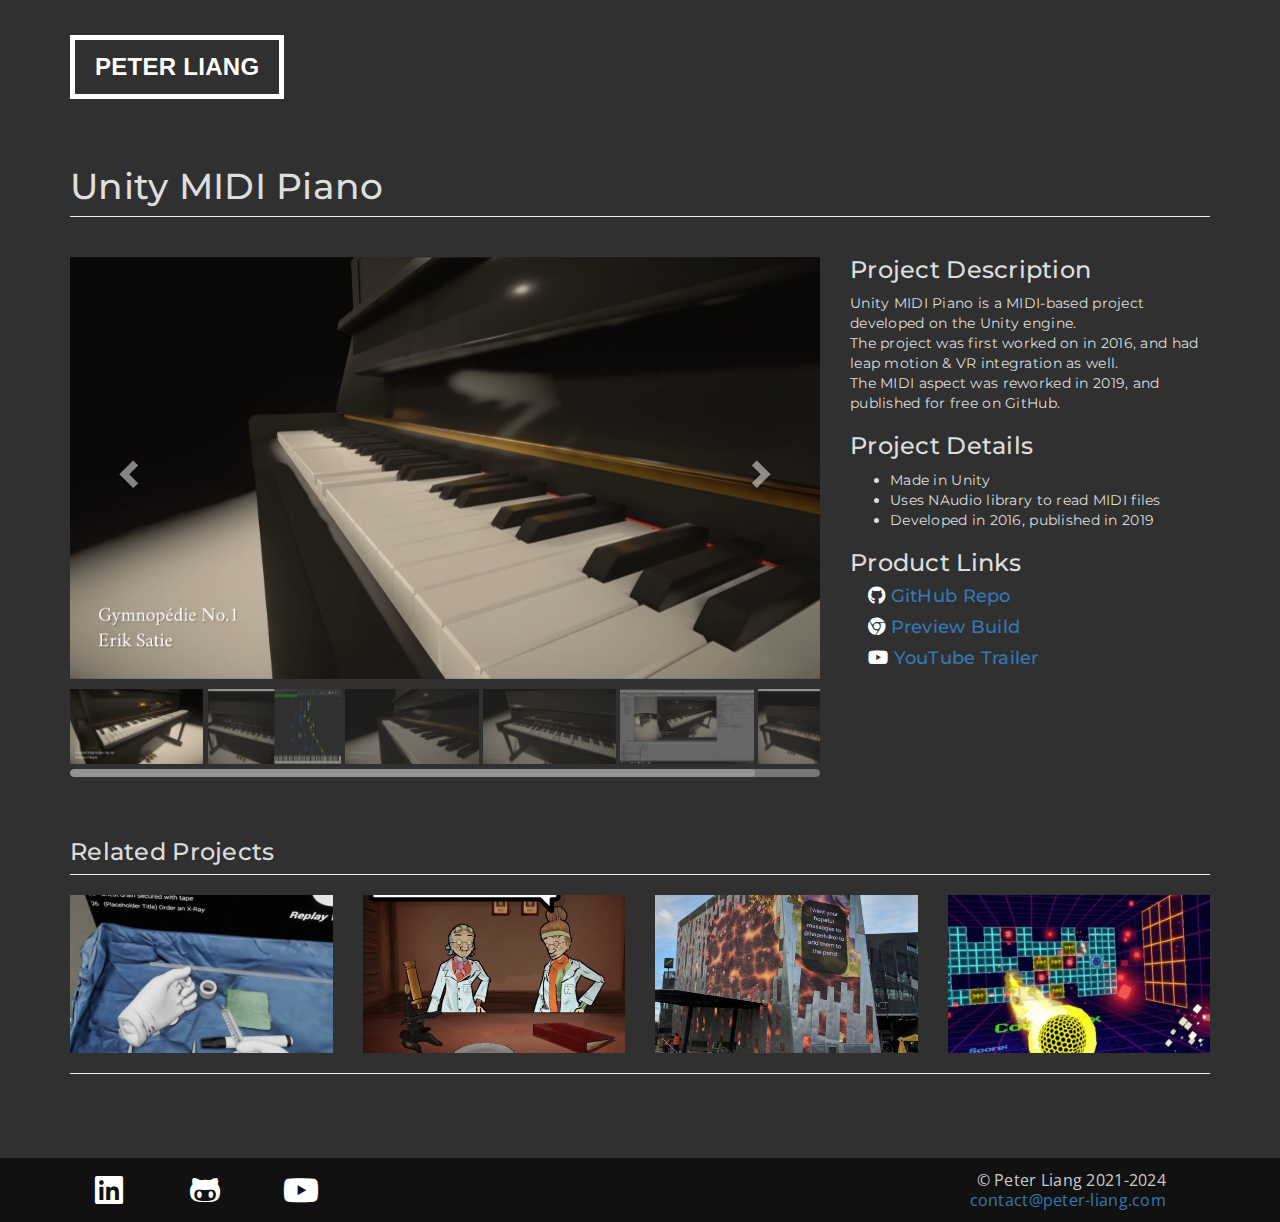
<file: pages/unity-midi-piano.html>
<!DOCTYPE html>
<html lang="en">
	<head>
		<meta charset="utf-8">
		<meta http-equiv="X-UA-Compatible" content="IE=edge">
		<meta name="viewport" content="width=device-width, initial-scale=1">
		<meta name="description" content="Unity MIDI Piano">
		<meta name="author" content="Peter Liang">

		<title>Peter Liang - Unity MIDI Piano</title>
		<link rel="icon" type="image/png" href="../img/catdevpete-icon.png">

		<!-- Latest compiled and minified CSS -->
		<link rel="stylesheet" href="https://maxcdn.bootstrapcdn.com/bootstrap/3.3.6/css/bootstrap.min.css">

		<!-- Custom CSS -->
		<link rel="stylesheet" href="../css/theme.css" type="text/css">
		<link rel="stylesheet" href="../css/footer.css" type="text/css">
		<link rel="stylesheet" href="../css/carousel.css" type="text/css">
		<link rel="stylesheet" href="../css/jquery.scrollbar.css">
		
		<!-- Custom Fonts -->
		<link href='https://fonts.googleapis.com/css?family=Open+Sans:300italic,400italic,600italic,700italic,800italic,400,300,600,700,800' rel='stylesheet' type='text/css'>
		<link href="https://fonts.googleapis.com/css2?family=Montserrat" rel="stylesheet" type='text/css'>
		<link href="https://pro.fontawesome.com/releases/v5.14.0/css/all.css" rel="stylesheet" type="text/css">

		<!-- Plugin CSS -->
		<link rel="stylesheet" href="../css/ckin.min.css">
		<link rel="stylesheet" href="../css/animate.min.css" type="text/css">
	</head>

	<body id="page-top" data-spy="scroll" data-target=".navbar-fixed-top" >

		<div id="modal-1" class="modal fade" tabindex="-1" role="dialog" aria-labelledby="screenshot_1" aria-hidden="true">
			<div class="modal-dialog">
				<div class="modal-content">
					<div class="modal-body"><img src="../img/unity-midi-piano/screenshot_1.png" class="img-responsive"></div>
				</div>
			</div>
		</div>
		
		<div id="modal-2" class="modal fade" tabindex="-1" role="dialog" aria-labelledby="screenshot_2" aria-hidden="true">
			<div class="modal-dialog">
				<div class="modal-content">
					<div class="modal-body"><img src="../img/unity-midi-piano/screenshot_2.png" class="img-responsive"></div>
				</div>
			</div>
		</div>
		
		<div id="modal-3" class="modal fade" tabindex="-1" role="dialog" aria-labelledby="screenshot_3" aria-hidden="true">
			<div class="modal-dialog">
				<div class="modal-content">
					<div class="modal-body"><img src="../img/unity-midi-piano/screenshot_3.png" class="img-responsive"></div>
				</div>
			</div>
		</div>
		
		<div id="modal-4" class="modal fade" tabindex="-1" role="dialog" aria-labelledby="screenshot_4" aria-hidden="true">
			<div class="modal-dialog">
				<div class="modal-content">
					<div class="modal-body"><img src="../img/unity-midi-piano/screenshot_4.png" class="img-responsive"></div>
				</div>
			</div>
		</div>
		
		<!-- Page Content -->
		<div class="container">

			<div id="top">
				<!-- <img src="img/catdevpete-icon.png" alt="catdevpete"> -->
				<div id="header-box"><a href="../index.html"><b>PETER LIANG</b></a></div>
			</div>

			<!-- Portfolio Item Heading -->
			<div class="row" style="padding-top: 2em">
				<div class="col-lg-12">
					<h1 class="page-header">Unity MIDI Piano</h1>
				</div>
			</div>
			<!-- /.row -->

			<!-- Portfolio Item Row -->
			<div class="row">

				<div class="col-md-8">
					<div id='carousel-custom' class='carousel slide img-responsive' data-ride='carousel'>
						<div class='carousel-outer'>
							<!-- Wrapper for slides -->
							<div class='carousel-inner'>
								<div class='item active' data-slide-number='0'>
                                    <img src='../img/unity-midi-piano/screenshot_1.png' alt='' />
									<iframe id="youtube_player1" class="yt_player_iframe" src="https://www.youtube.com/embed/5pC22XbFnnA?enablejsapi=1&version=3&playerapiid=ytplayer"  allowfullscreen="true" allowscriptaccess="always" frameborder="0"></iframe>
								</div>
								<div class='item' data-slide-number='1'>
                                    <img src='../img/unity-midi-piano/screenshot_1.png' alt=''></img>
									<iframe id="youtube_player2" class="yt_player_iframe" src="https://www.youtube.com/embed/v4oUT3spydI?enablejsapi=1&version=3&playerapiid=ytplayer"  allowfullscreen="true" allowscriptaccess="always" frameborder="0"></iframe>
								</div>
								<div class='item' data-slide-number='2'>
									<a href="#modal-2" data-toggle="modal" data-target="#modal-1"><img src='../img/unity-midi-piano/screenshot_1.png' alt='' /></a>
								</div>
								<div class='item' data-slide-number='3'>
									<a href="#modal-3" data-toggle="modal" data-target="#modal-2"><img src='../img/unity-midi-piano/screenshot_2.png' alt='' /></a>
								</div>
								<div class='item' data-slide-number='4'>
									<a href="#modal-4" data-toggle="modal" data-target="#modal-3"><img src='../img/unity-midi-piano/screenshot_3.png' alt='' /></a>
								</div>
								<div class='item' data-slide-number='5'>
									<a href="#modal-5" data-toggle="modal" data-target="#modal-4"><img src='../img/unity-midi-piano/screenshot_4.png' alt='' /></a>
								</div>
							</div>
								
							<!-- Controls -->
							<a class='left carousel-control' href='#carousel-custom' data-slide='prev'>
								<span class='glyphicon glyphicon-chevron-left'></span>
							</a>
							<a class='right carousel-control' href='#carousel-custom' data-slide='next'>
								<span class='glyphicon glyphicon-chevron-right'></span>
							</a>
						</div>
						
						<div id='slider-thumbs' class='carousel-container scrollbar-inner'>
							<ul>
							<li id="carousel-selector-0" class='active'><img src='../img/unity-midi-piano/video_thumbnail_1.png' alt='' /></li>
							<li id="carousel-selector-1"><img src='../img/unity-midi-piano/video_thumbnail_2.png' alt='' /></li>
							<li id="carousel-selector-2"><img src='../img/unity-midi-piano/screenshot_thumbnail_1.png' alt='' /></li>
							<li id="carousel-selector-3"><img src='../img/unity-midi-piano/screenshot_thumbnail_2.png' alt='' /></li>
							<li id="carousel-selector-4"><img src='../img/unity-midi-piano/screenshot_thumbnail_3.png' alt='' /></li>
							<li id="carousel-selector-5"><img src='../img/unity-midi-piano/screenshot_thumbnail_4.png' alt='' /></li>
							</ul>
						</div>
					</div>
				</div>

				<div class="col-md-4">
					<h3>Project Description</h3>
					<p>Unity MIDI Piano is a MIDI-based project developed on the Unity engine.</p>
					<p>The project was first worked on in 2016, and had leap motion & VR integration as well.</p>
					<p>The MIDI aspect was reworked in 2019, and published for free on GitHub.</p>
					<h3>Project Details</h3>
					<ul>
						<li>Made in Unity</li>
						<li>Uses NAudio library to read MIDI files</li>
						<li>Developed in 2016, published in 2019</li>
					</ul>
					<h3>Product Links</h3>
					<h4 style="text-indent: 0.5em"><a href="https://github.com/catdevpete/Unity-MIDI-Piano"><i class="fab fa-github fa-inverse"></i> GitHub Repo</a></h4>
					<h4 style="text-indent: 0.5em"><a href="https://github.com/catdevpete/Unity-MIDI-Piano/releases/tag/v1.0"><i class="fab fa-chrome fa-inverse"></i> Preview Build</a></h4>
					<h4 style="text-indent: 0.5em"><a href="https://www.youtube.com/watch?v=5pC22XbFnnA"><i class="fab fa-youtube fa-inverse"></i> YouTube Trailer</a></h4>
				</div>

			</div>
			<!-- /.row -->

			<!-- Related Projects Row -->
			<div class="row">

				<div class="col-lg-12">
					<h3 class="page-header">Related Projects</h3>
				</div>

				<div class="col-sm-3 col-xs-6">
					<div class="portfolio-item">
						<a href="../pages/vantari.html">
							<img src="../img/vantari/thumbnail.png" alt="Vantari VR">
							<div class="borderline"><div class="darken"><div class="portfolio-text"><p>Vantari VR</p></div></div></div>
						</a>
					</div>
				</div>

				<div class="col-sm-3 col-xs-6">
					<div class="portfolio-item">
						<a href="../pages/dr-egg.html">
							<img src="../img/dr-egg-adventure-lab/thumbnail.png" alt="Dr. Egg Adventure Laboratory">
							<div class="borderline"><div class="darken"><div class="portfolio-text"><p>Dr. Egg Adventure Laboratory</p></div></div></div>
						</a>
					</div>
				</div>

				<div class="col-sm-3 col-xs-6">
					<div class="portfolio-item">
						<a href="../pages/o-koi.html">
							<img src="../img/o-koi/thumbnail.png" alt="Everything is going to be O-Koi">
							<div class="borderline"><div class="darken"><div class="portfolio-text"><p>Everything is going to be O-Koi</p></div></div></div>
						</a>
					</div>
				</div>

				<div class="col-sm-3 col-xs-6">
					<div class="portfolio-item">
						<a href="../pages/super-pixel-smash.html">
							<img src="../img/super-pixel-smash/thumbnail.png" alt="Super Pixel Smash">
							<div class="borderline"><div class="darken"><div class="portfolio-text"><p>Super Pixel Smash</p></div></div></div>
						</a>
					</div>
				</div>

			</div>
			<!-- /.row -->

			<hr>

		</div>
		<!-- /.container -->
		
		<!-- Footer -->
		<div class="footer container col-sm-12">
			<div class="row">
				<div class="col-xs-12 col-sm-8">
					<ul class="list-inline">
						<li>
							<a href="https://www.linkedin.com/in/catdevpete/">
								<span class="fa-stack fa-lg">
									<i class="fab fa-linkedin fa-stack-1x fa-inverse"></i>
								</span>
							</a>
						</li>
						<li>
							<a href="https://github.com/catdevpete">
								<span class="fa-stack fa-lg">
									<i class="fab fa-github-alt fa-stack-1x fa-inverse"></i>
								</span>
							</a>
						</li>
						<li>
							<a href="https://www.youtube.com/channel/UCBRdVXiPVVhabqQCL9CwS6g">
								<span class="fa-stack fa-lg">
									<i class="fab fa-youtube fa-stack-1x fa-inverse"></i>
								</span>
							</a>
						</li>
					</ul>
				</div>
		
				<div class="col-xs-12 col-sm-4 copyright">
					<p>&copy; Peter Liang 2021-2024</p>
					<p><a href="mailto:contact@peter-liang.com">contact@peter-liang.com</a></p>
				</div>
			</div>
		</div>

		<!-- jQuery library -->
		<script src="https://ajax.googleapis.com/ajax/libs/jquery/1.12.0/jquery.min.js"></script>
		
		<!-- Latest compiled JavaScript -->
		<script src="https://maxcdn.bootstrapcdn.com/bootstrap/3.3.6/js/bootstrap.min.js"></script>

		<!-- Plugin JavaScript -->
		<script src="../js/ckin.min.js"></script>
		<script src="../js/jquery.easing.min.js"></script>
		<script src="../js/jquery.fittext.js"></script>
		<script src="../js/wow.min.js"></script>

		<!-- Custom Theme JavaScript -->
		<script src="../js/carousel.js"></script>
		<script src="../js/jquery.scrollbar.js"></script>
	</body>
</html>
</file>
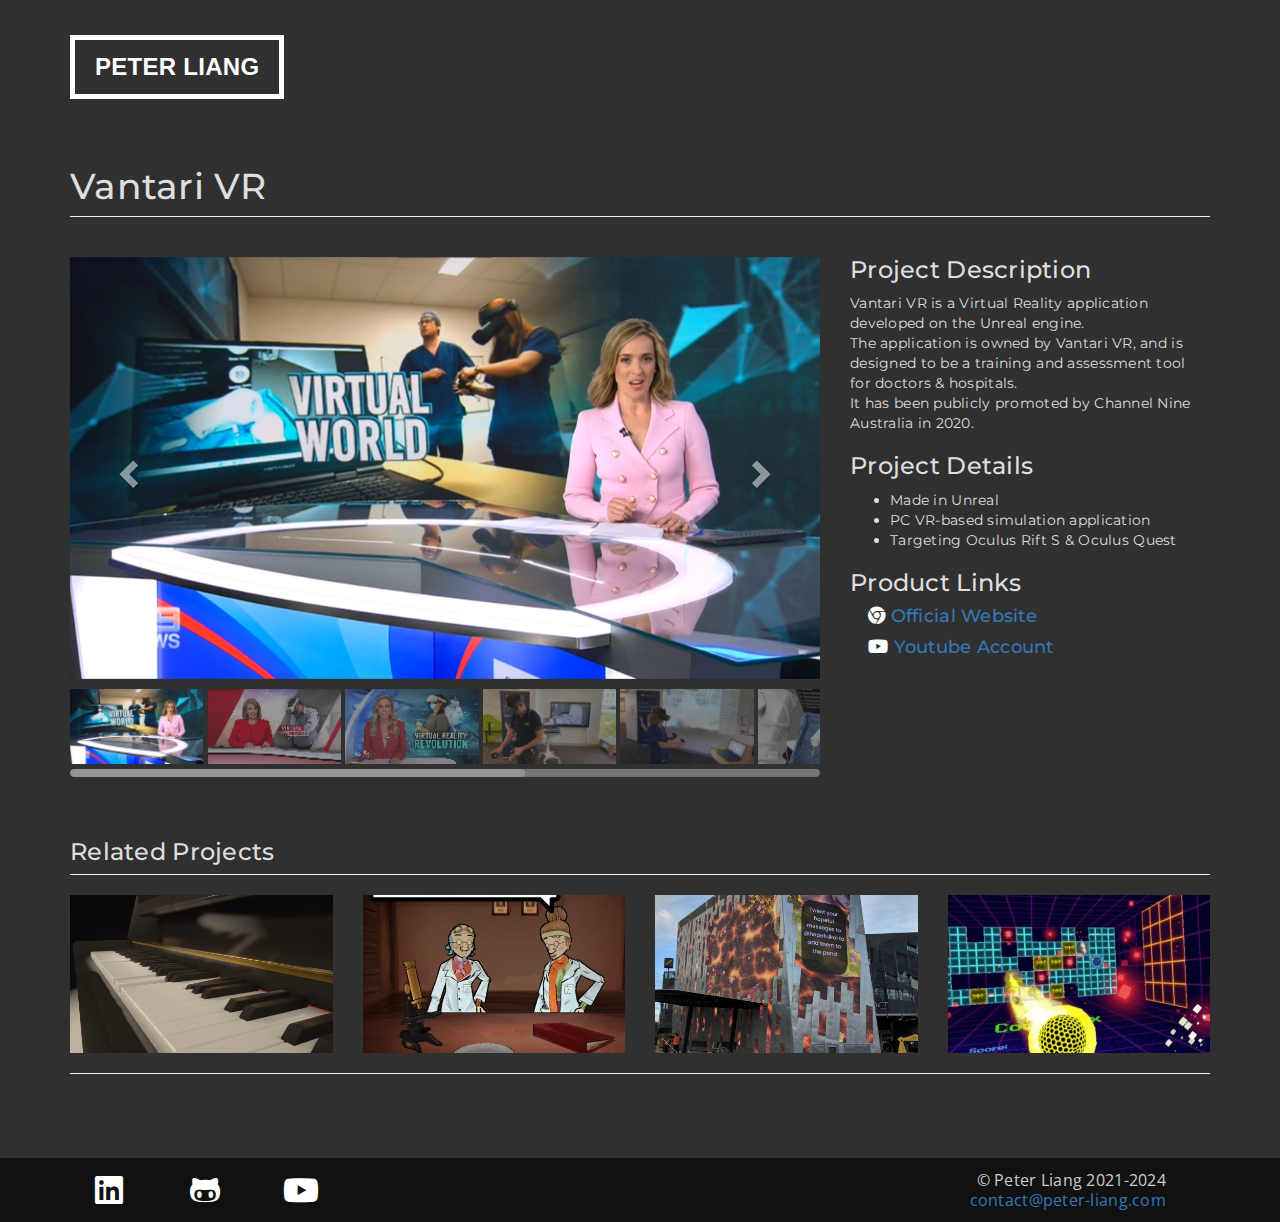
<file: pages/vantari.html>
<!DOCTYPE html>
<html lang="en">
	<head>
		<meta charset="utf-8">
		<meta http-equiv="X-UA-Compatible" content="IE=edge">
		<meta name="viewport" content="width=device-width, initial-scale=1">
		<meta name="description" content="Vantari VR">
		<meta name="author" content="Peter Liang">

		<title>Peter Liang - Vantari VR</title>
		<link rel="icon" type="image/png" href="../img/catdevpete-icon.png">

		<!-- Latest compiled and minified CSS -->
		<link rel="stylesheet" href="https://maxcdn.bootstrapcdn.com/bootstrap/3.3.6/css/bootstrap.min.css">

		<!-- Custom CSS -->
		<link rel="stylesheet" href="../css/theme.css" type="text/css">
		<link rel="stylesheet" href="../css/footer.css" type="text/css">
		<link rel="stylesheet" href="../css/carousel.css" type="text/css">
		<link rel="stylesheet" href="../css/jquery.scrollbar.css">
		
		<!-- Custom Fonts -->
		<link href='https://fonts.googleapis.com/css?family=Open+Sans:300italic,400italic,600italic,700italic,800italic,400,300,600,700,800' rel='stylesheet' type='text/css'>
		<link href="https://fonts.googleapis.com/css2?family=Montserrat" rel="stylesheet" type='text/css'>
		<link href="https://pro.fontawesome.com/releases/v5.14.0/css/all.css" rel="stylesheet" type="text/css">

		<!-- Plugin CSS -->
		<link rel="stylesheet" href="../css/ckin.min.css">
		<link rel="stylesheet" href="../css/animate.min.css" type="text/css">
	</head>

	<body id="page-top" data-spy="scroll" data-target=".navbar-fixed-top" >

		<div id="modal-1" class="modal fade" tabindex="-1" role="dialog" aria-labelledby="screenshot_1" aria-hidden="true">
			<div class="modal-dialog">
				<div class="modal-content">
					<div class="modal-body"><img src="../img/vantari/screenshot_1.png" class="img-responsive"></div>
				</div>
			</div>
		</div>
		
		<div id="modal-2" class="modal fade" tabindex="-1" role="dialog" aria-labelledby="screenshot_2" aria-hidden="true">
			<div class="modal-dialog">
				<div class="modal-content">
					<div class="modal-body"><img src="../img/vantari/screenshot_2.png" class="img-responsive"></div>
				</div>
			</div>
		</div>
		
		<div id="modal-3" class="modal fade" tabindex="-1" role="dialog" aria-labelledby="screenshot_3" aria-hidden="true">
			<div class="modal-dialog">
				<div class="modal-content">
					<div class="modal-body"><img src="../img/vantari/screenshot_3.png" class="img-responsive"></div>
				</div>
			</div>
		</div>
		
		<div id="modal-4" class="modal fade" tabindex="-1" role="dialog" aria-labelledby="screenshot_4" aria-hidden="true">
			<div class="modal-dialog">
				<div class="modal-content">
					<div class="modal-body"><img src="../img/vantari/screenshot_4.png" class="img-responsive"></div>
				</div>
			</div>
		</div>
		
		<div id="modal-5" class="modal fade" tabindex="-1" role="dialog" aria-labelledby="screenshot_5" aria-hidden="true">
			<div class="modal-dialog">
				<div class="modal-content">
					<div class="modal-body"><img src="../img/vantari/screenshot_5.png" class="img-responsive"></div>
				</div>
			</div>
		</div>

		<div id="modal-6" class="modal fade" tabindex="-1" role="dialog" aria-labelledby="screenshot_6" aria-hidden="true">
			<div class="modal-dialog">
				<div class="modal-content">
					<div class="modal-body"><img src="../img/vantari/screenshot_6.png" class="img-responsive"></div>
				</div>
			</div>
		</div>
		
		<!-- Page Content -->
		<div class="container">

			<div id="top">
				<!-- <img src="img/catdevpete-icon.png" alt="catdevpete"> -->
				<div id="header-box"><a href="../index.html"><b>PETER LIANG</b></a></div>
			</div>

			<!-- Portfolio Item Heading -->
			<div class="row" style="padding-top: 2em">
				<div class="col-lg-12">
					<h1 class="page-header">Vantari VR</h1>
				</div>
			</div>
			<!-- /.row -->

			<!-- Portfolio Item Row -->
			<div class="row">

				<div class="col-md-8">
					<div id='carousel-custom' class='carousel slide img-responsive' data-ride='carousel'>
						<div class='carousel-outer'>
							<!-- Wrapper for slides -->
							<div class='carousel-inner'>
								<div class='item active' data-slide-number='0'>
									<img src='../img/vantari/video_preview_1.png' alt=''></img>
									<iframe id="youtube_player1" class="yt_player_iframe" src="https://www.youtube.com/embed/5BQ9RnPmJCg?enablejsapi=1&version=3&playerapiid=ytplayer"  allowfullscreen="true" allowscriptaccess="always" frameborder="0"></iframe>
								</div>
                                <div class='item' data-slide-number='1'>
									<img src='../img/vantari/video_preview_1.png' alt=''></img>
									<iframe id="youtube_player2" class="yt_player_iframe" src="https://www.youtube.com/embed/J9ZaU_Cr-pQ?enablejsapi=1&version=3&playerapiid=ytplayer"  allowfullscreen="true" allowscriptaccess="always" frameborder="0"></iframe>
								</div>
                                <div class='item' data-slide-number='2'>
									<img src='../img/vantari/video_preview_1.png' alt=''></img>
									<iframe id="youtube_player3" class="yt_player_iframe" src="https://www.youtube.com/embed/7_vFV8TY7nw?enablejsapi=1&version=3&playerapiid=ytplayer"  allowfullscreen="true" allowscriptaccess="always" frameborder="0"></iframe>
								</div>
								<div class='item' data-slide-number='3'>
									<a href="#modal-1" data-toggle="modal" data-target="#modal-1"><img src='../img/vantari/screenshot_1.png' alt='' /></a>
								</div>
								<div class='item' data-slide-number='4'>
									<a href="#modal-2" data-toggle="modal" data-target="#modal-2"><img src='../img/vantari/screenshot_2.png' alt='' /></a>
								</div>
								<div class='item' data-slide-number='5'>
									<a href="#modal-3" data-toggle="modal" data-target="#modal-3"><img src='../img/vantari/screenshot_3.png' alt='' /></a>
								</div>
								<div class='item' data-slide-number='6'>
									<a href="#modal-4" data-toggle="modal" data-target="#modal-4"><img src='../img/vantari/screenshot_4.png' alt='' /></a>
								</div>
								<div class='item' data-slide-number='7'>
									<a href="#modal-5" data-toggle="modal" data-target="#modal-5"><img src='../img/vantari/screenshot_5.png' alt='' /></a>
								</div>
								<div class='item' data-slide-number='8'>
									<a href="#modal-6" data-toggle="modal" data-target="#modal-6"><img src='../img/vantari/screenshot_6.png' alt='' /></a>
								</div>
							</div>
								
							<!-- Controls -->
							<a class='left carousel-control' href='#carousel-custom' data-slide='prev'>
								<span class='glyphicon glyphicon-chevron-left'></span>
							</a>
							<a class='right carousel-control' href='#carousel-custom' data-slide='next'>
								<span class='glyphicon glyphicon-chevron-right'></span>
							</a>
						</div>
						
						<div id='slider-thumbs' class='carousel-container scrollbar-inner'>
							<ul>
							<li id="carousel-selector-0" class='active'><img src='../img/vantari/video_thumbnail_1.png' alt='' /></li>
							<li id="carousel-selector-1"><img src='../img/vantari/video_thumbnail_2.png' alt='' /></li>
							<li id="carousel-selector-2"><img src='../img/vantari/video_thumbnail_3.png' alt='' /></li>
							<li id="carousel-selector-3"><img src='../img/vantari/screenshot_thumbnail_1.png' alt='' /></li>
							<li id="carousel-selector-4"><img src='../img/vantari/screenshot_thumbnail_2.png' alt='' /></li>
							<li id="carousel-selector-5"><img src='../img/vantari/screenshot_thumbnail_3.png' alt='' /></li>
							<li id="carousel-selector-6"><img src='../img/vantari/screenshot_thumbnail_4.png' alt='' /></li>
							<li id="carousel-selector-7"><img src='../img/vantari/screenshot_thumbnail_5.png' alt='' /></li>
							<li id="carousel-selector-8"><img src='../img/vantari/screenshot_thumbnail_6.png' alt='' /></li>
							</ul>
						</div>
					</div>
				</div>

				<div class="col-md-4">
					<h3>Project Description</h3>
					<p>Vantari VR is a Virtual Reality application developed on the Unreal engine.</p>
					<p>The application is owned by Vantari VR, and is designed to be a training and assessment tool for doctors & hospitals.</p>
					<p>It has been publicly promoted by Channel Nine Australia in 2020.</p>
					<h3>Project Details</h3>
					<ul>
						<li>Made in Unreal</li>
						<li>PC VR-based simulation application</li>
						<li>Targeting Oculus Rift S & Oculus Quest</li>
					</ul>
					<h3>Product Links</h3>
					<h4 style="text-indent: 0.5em"><a href="https://www.vantarivr.com.au/"><i class="fab fa-chrome fa-inverse"></i> Official Website</a></h4>
					<h4 style="text-indent: 0.5em"><a href="https://www.youtube.com/channel/UC4tYqeWFTUfn7CNt8cTmYdQ"><i class="fab fa-youtube fa-inverse"></i> Youtube Account</a></h4>
				</div>

			</div>
			<!-- /.row -->

			<!-- Related Projects Row -->
			<div class="row">

				<div class="col-lg-12">
					<h3 class="page-header">Related Projects</h3>
				</div>

				<div class="col-sm-3 col-xs-6">
					<div class="portfolio-item">
						<a href="../pages/unity-midi-piano.html">
							<img src="../img/unity-midi-piano/thumbnail.png" alt="Unity MIDI Piano">
							<div class="borderline"><div class="darken"><div class="portfolio-text"><p>Unity MIDI Piano</p></div></div></div>
						</a>
					</div>
				</div>

				<div class="col-sm-3 col-xs-6">
					<div class="portfolio-item">
						<a href="../pages/dr-egg.html">
							<img src="../img/dr-egg-adventure-lab/thumbnail.png" alt="Dr. Egg Adventure Laboratory">
							<div class="borderline"><div class="darken"><div class="portfolio-text"><p>Dr. Egg Adventure Laboratory</p></div></div></div>
						</a>
					</div>
				</div>

				<div class="col-sm-3 col-xs-6">
					<div class="portfolio-item">
						<a href="../pages/o-koi.html">
							<img src="../img/o-koi/thumbnail.png" alt="Everything is going to be O-Koi">
							<div class="borderline"><div class="darken"><div class="portfolio-text"><p>Everything is going to be O-Koi</p></div></div></div>
						</a>
					</div>
				</div>

				<div class="col-sm-3 col-xs-6">
					<div class="portfolio-item">
						<a href="../pages/super-pixel-smash.html">
							<img src="../img/super-pixel-smash/thumbnail.png" alt="Super Pixel Smash">
							<div class="borderline"><div class="darken"><div class="portfolio-text"><p>Super Pixel Smash</p></div></div></div>
						</a>
					</div>
				</div>

			</div>
			<!-- /.row -->

			<hr>

		</div>
		<!-- /.container -->
		
		<!-- Footer -->
		<div class="footer container col-sm-12">
			<div class="row">
				<div class="col-xs-12 col-sm-8">
					<ul class="list-inline">
						<li>
							<a href="https://www.linkedin.com/in/catdevpete/">
								<span class="fa-stack fa-lg">
									<i class="fab fa-linkedin fa-stack-1x fa-inverse"></i>
								</span>
							</a>
						</li>
						<li>
							<a href="https://github.com/catdevpete">
								<span class="fa-stack fa-lg">
									<i class="fab fa-github-alt fa-stack-1x fa-inverse"></i>
								</span>
							</a>
						</li>
						<li>
							<a href="https://www.youtube.com/channel/UCBRdVXiPVVhabqQCL9CwS6g">
								<span class="fa-stack fa-lg">
									<i class="fab fa-youtube fa-stack-1x fa-inverse"></i>
								</span>
							</a>
						</li>
					</ul>
				</div>
		
				<div class="col-xs-12 col-sm-4 copyright">
					<p>&copy; Peter Liang 2021-2024</p>
					<p><a href="mailto:contact@peter-liang.com">contact@peter-liang.com</a></p>
				</div>
			</div>
		</div>

		<!-- jQuery library -->
		<script src="https://ajax.googleapis.com/ajax/libs/jquery/1.12.0/jquery.min.js"></script>
		
		<!-- Latest compiled JavaScript -->
		<script src="https://maxcdn.bootstrapcdn.com/bootstrap/3.3.6/js/bootstrap.min.js"></script>

		<!-- Plugin JavaScript -->
		<script src="../js/ckin.min.js"></script>
		<script src="../js/jquery.easing.min.js"></script>
		<script src="../js/jquery.fittext.js"></script>
		<script src="../js/wow.min.js"></script>

		<!-- Custom Theme JavaScript -->
		<script src="../js/carousel.js"></script>
		<script src="../js/jquery.scrollbar.js"></script>
	</body>
</html>
</file>
<file: css/footer.css>
/* -------------------------------------------------------------------------------- */

/*	12. Footer
/* -------------------------------------------------------------------------------- */

.footer {
	margin-top: 5%;
	width: 100%;
	padding: 0 5% 0 5%;
	background-color: #111;
}

.footer .row {
	display: flex;
	align-items: center;
}

.footer .list-inline {
	display: inline-block;
	text-align: left;
	font-size: 24px;
}

.footer .fa {
	color: #ccc;
}

.footer ul, p {
	margin: 0 0 !important;
}

.copyright {
	margin-right: 50px;
	font-family: Lato, "open sans", 'Helvetica Neue', Arial, sans-serif;
	text-align: right;
	color: #ccc;
}

.copyright p {
	line-height: 20px;
	font-size: 16px;
}

@media (max-width: 900px) {
	.footer {
		padding: 0 0 0 0;
	}
	.footer .list-inline {
		display: inline-block;
		text-align: center;
		font-size: 20px;
		width: 100%;
	}
	.copyright {
		margin-right: 0;
		text-align: center;
	}
	.footer .row {
		text-align: center;
	}
}

@media (max-width: 767px) {
	.footer .row {
		display: unset;
		align-items: unset;
	}
}
</file>
<file: css/theme.css>
html {
	-ms-text-size-adjust: 100%;
	-webkit-text-size-adjust: 100%;
}

body {
	background-color: #303030;
	-ms-overflow-style: none;
	scrollbar-width: none;
}

body::-webkit-scrollbar {
	display: none;
}

@media only screen and (min-width: 986px) {
	#top {
		padding-top: 15px;
	}
}

#bottom {
	color: #eeeeee;
	font-family: 'Montserrat', 'Open Sans', 'Helvetica Neue', Arial, sans-serif;
}

.container {
	color: #dedede;
	font-family: 'Montserrat', 'Open Sans', 'Helvetica Neue', Arial, sans-serif;
}

#header-box a {
	font-family: 'open-sans', 'Helvetica Neue', Arial, sans-serif;
	font-size: 24px;
	text-decoration: none;
	color: white;
	display: inline-block;
	border-style: solid;
	border-width: 5px;
	border-color: white;
	margin-top: 20px;
	padding: 10px 20px;
	-webkit-transition: color 0.5s ease;
	-moz-transition: color 0.5s ease;
	-o-transition: color 0.5s ease;
	-ms-transition: color 0.5s ease;
	transition: color 0.5s ease;
	-webkit-transition: background-color 0.5s ease;
	-moz-transition: background-color 0.5s ease;
	-o-transition: background-color 0.5s ease;
	-ms-transition: background-color 0.5s ease;
	transition: background-color 0.5s ease;
}

#header-box a:hover {
	background: white;
	color: #303030;
}

.heading {
	font-size: 32px;
	line-height: 120%;
}

.grid-item a {
	display: grid;
	text-decoration: none;
	color: #dedede;
}

.portfolio-item a {
	display: grid;
	text-decoration: none;
	color: #dedede;
}

.grid-item img {
	pointer-events: none;
}

.portfolio-item img {
	pointer-events: none;
}

.grid-item img, .darken, .borderline, .portfolio-text {
	grid-area: 1 / 1;
}

.portfolio-item img, .darken, .borderline, .portfolio-text {
	grid-area: 1 / 1;
}

.portfolio-item {
	width: 100%;
	height: 157.5px;
}

.portfolio-item img {
	width: 100%;
	height: 157.5px;
	object-fit: cover;
}

.placeholder {
	width: 100%;
	height: 100%;
	color: white;
	background-image: linear-gradient(45deg, #303030 25%, #404040 25%, #404040 50%, #303030 50%, #303030 75%, #404040 75%, #404040 100%);
	background-size: 113.14px 113.14px;
}

.placeholder .portfolio-text p {
	color: #999999;
	text-decoration: none;
}

.darken {
	width: 100%;
	height: 100%;
	background-color: rgba(48, 48, 48, .75);
}

.portfolio-text {
	width: 100%;
	height: 100%;
}

.portfolio-text p {
	width: 100%;
	height: 100%;
	display: flex;
	justify-content: center;
	align-items: center;
	text-align: center;
	font-size: 1.5em;
	font-family: 'Montserrat', 'Lucida Sans', 'Lucida Sans Regular', 'Lucida Grande', 'Lucida Sans Unicode', Geneva, Verdana, sans-serif;
	padding: 10%;
}

.borderline {
	width: 100%;
	height: 100%;
	opacity: 0;
	border-style: solid;
	border-width: 3px;
	border-color: white;
	-webkit-transition: opacity 0.5s ease;
	-moz-transition: opacity 0.5s ease;
	-o-transition: opacity 0.5s ease;
	-ms-transition: opacity 0.5s ease;
	transition: opacity .5s ease;
}

.borderline:hover {
	opacity: 1;
}

@media only screen and (max-width: 985px) {
	#top {
		width: 100%;
		text-align: center;
	}
	#header-box a {
		display: inline-block;
	}
	.heading {
		width: 100%;
	}
	.heading p {
		text-align: center;
	}
}

.modal {
	text-align: center;
}

.modal:before {
	display: inline-block;
	vertical-align: middle;
	content: " ";
	height: 100%;
}

.modal-dialog {
	display: inline-block;
	text-align: left;
	vertical-align: middle;
	width: 70%;
}

.modal-body {
	width: 100%;
}

.modal-body img {
	width: 100%;
}
</file>
<file: css/index.css>
.footer {
	position: absolute;
	bottom: 0;
}

#page-container {
	position: relative;
	min-height: 100vh;
}

.main {
	padding-bottom: 10rem;
}

#top img {
	width: 100px;
	height: 100px;
}

#top h1 {
	font-weight: 700;
}

#bottom {
	margin-top: 62px;
}

#bottom-left {
	width: 300px;
	float: left;
}

#bottom-right {
	width: 100% - 300px;
}

.grid-item {
	margin-bottom: 2rem;
}

.grid-item img {
	width: 100%;
	overflow: hidden;
}

@media only screen and (min-width: 768px) {
	#bottom-right {
		display: grid;
		grid-gap: 2rem;
		grid-template-columns: repeat(2, 1fr);
	}
	.grid-item {
		margin-bottom: 0;
	}
}

@media only screen and (max-width: 767px) {
	.main {
		padding-bottom: 130px;
	}
}

@media only screen and (max-width: 985px) {
	#bottom-right {
		clear: both;
	}
}

@media only screen and (min-width: 986px) {
	#bottom-left {
		padding-right: 50px;
	}
	#bottom-right {
		display: grid;
		grid-gap: 2rem;
		grid-template-columns: repeat(2, 1fr);
	}
	.grid-item {
		margin: 0;
	}
}

@media only screen and (max-width: 985px) {
	#bottom-left {
		width: 100%;
		margin-bottom: 20px;
	}
}

@media only screen and (min-width: 1150px) {
	#bottom-right {
		display: grid;
		grid-gap: 2rem;
		grid-template-columns: repeat(3, 1fr);
	}
	.grid-item {
		margin: 0;
	}
}
</file>
<file: css/carousel.css>
#carousel-custom {
	margin: 20px auto;
	width: 750px;
}

#carousel-custom .carousel-outer {
	position: relative;
}

.carousel-control {
    height: 50%;
    background-image: none !important;
    top: 50%;
    -ms-transform: translateY(-50%);
    transform: translateY(-50%);
}

.carousel-container {
	margin: 10px 0 0;
	padding: 0;
	overflow: auto;
	position: relative;
	text-align: left;
	white-space: nowrap;
	width: auto;
}

.carousel-container ul {
	padding: 0;
}

.carousel-container li {
	background-color: transparent;
	-webkit-border-radius: 0;
	border-radius: 0;
	display: inline-block;
	height: auto;
	margin: 0 !important;
	width: auto;
}

.carousel-container li img {
	display: block;
	opacity: 0.5;
	height: 75px;
	overflow: hidden;
}

.carousel-container li.active img {
	opacity: 1;
}

.carousel-container li:hover img {
	opacity: 0.75;
}

.carousel-inner img {
	height: 500px;
	overflow: hidden;
}

.carousel-inner video {
	height: 100%;
	width: 100%;
	overflow: hidden;
}

.carousel-inner iframe {
	height: 100%;
	width: 100%;
    position: absolute;
    top: 0;
    left: 0;
    z-index: 10;
}
</file>
<file: css/ckin.min.css>
/*! ckin v0.0.1 | (c) 2017  | MIT License | git+https://github.com/hunzaboy/ckin.git */

@font-face {
	font-family: ckin;
	src: url(../fonts/ckin.eot?g02cfx);
	src: url(../fonts/ckin.eot?g02cfx#iefix) format("embedded-opentype"), url(../fonts/ckin.ttf?g02cfx) format("truetype"), url(../fonts/ckin.woff?g02cfx) format("woff"), url(../fonts/ckin.svg?g02cfx#ckin) format("svg");
	font-weight: 400;
	font-style: normal
}

[class*=" ckin-"], [class^=ckin-] {
	font-family: ckin!important;
	speak: none;
	font-style: normal;
	font-weight: 400;
	font-variant: normal;
	text-transform: none;
	line-height: 1;
	-webkit-font-smoothing: antialiased;
	-moz-osx-font-smoothing: grayscale
}

.ckin-compress:before {
	content: "\e901"
}

.ckin-expand:before {
	content: "\e900"
}

.ckin-play:before {
	content: "\ea1c"
}

.ckin-pause:before {
	content: "\ea1d"
}

.ckin-stop:before {
	content: "\ea1e"
}

.ckin-backward:before {
	content: "\ea1f"
}

.ckin-forward:before {
	content: "\ea20"
}

.ckin-volume-high:before {
	content: "\ea26"
}

.ckin-volume-medium:before {
	content: "\ea27"
}

.ckin-volume-low:before {
	content: "\ea28"
}

.ckin-volume-mute:before {
	content: "\ea2a"
}

body {
	font-family: Helvetica Neue, Calibri Light, Roboto, sans-serif;
	-webkit-font-smoothing: antialiased;
	-moz-osx-font-smoothing: grayscale;
	letter-spacing: .02em
}

video {
	width: 100%;
	height: auto;
	cursor: pointer
}

.ckin__player {
	margin-bottom: 20px;
	font-family: Helvetica Neue, Calibri Light, Roboto, sans-serif;
	letter-spacing: .02em
}

.ckin__player.ckin__fullscreen {
	position: fixed;
	top: 0;
	left: 0;
	right: 0;
	bottom: 0;
	height: 100%;
	width: 100%;
	z-index: 2;
	background: #000;
	border-radius: 0!important;
	display: -ms-flexbox;
	display: flex
}

.ckin__overlay {
	position: relative
}

.ckin__overlay:before {
	background: radial-gradient(ellipse at center, transparent 0, rgba(0, 0, 0, .65) 100%)
}

.ckin__overlay--2:before {
	background: hsla(0, 0%, 9%, .8)
}

.default {
	border: 0 solid rgba(0, 0, 0, .2);
	box-shadow: 0 0 20px rgba(0, 0, 0, .2);
	position: relative;
	font-size: 0;
	overflow: hidden;
	border-radius: 5px;
	cursor: pointer
}

.default:before {
	content: "";
	position: absolute;
	top: 0;
	left: 0;
	bottom: 0;
	right: 0;
	border-radius: 5px;
	transition: opacity .2s;
	opacity: 1;
	visibility: visible
}

.default__title {
	position: absolute;
	left: 20px;
	top: 20px;
	z-index: 1;
	font-size: 24px;
	color: hsla(0, 0%, 100%, .8);
	font-style: italic
}

.default__button {
	background: none;
	border: 0;
	line-height: 1;
	color: #00cf7d;
	outline: 0;
	padding: 0;
	cursor: pointer;
	-ms-flex-pack: center;
	justify-content: center;
	display: -ms-flexbox;
	display: flex;
	max-width: 50px
}

.default__button i {
	-ms-flex-item-align: center;
	-ms-grid-row-align: center;
	align-self: center
}

.default__button--big {
	background: none;
	border: 0;
	line-height: 1;
	color: #00cf7d;
	text-align: center;
	outline: 0;
	padding: 0;
	cursor: pointer;
	position: absolute;
	opacity: 1;
	visibility: visible;
	top: 50%;
	left: 50%;
	transform: translate(-50%, -50%) scale(1);
	font-size: 64px;
	transition: all .2s;
	-ms-touch-action: manipulation;
	touch-action: manipulation
}

.default__slider {
	width: 10px;
	height: 30px
}

.default__controls {
	display: -ms-flexbox;
	display: flex;
	position: absolute;
	bottom: 0;
	right: 0;
	left: 0;
	transition: all .3s;
	-ms-flex-wrap: wrap;
	flex-wrap: wrap;
	background: linear-gradient(0deg, rgba(0, 0, 0, .65) 0, transparent);
	font-size: 32px;
	-ms-flex-align: center;
	align-items: center;
	padding: 10px;
	transform: translateY(0);
	-ms-flex-pack: justify;
	justify-content: space-between;
	border-radius: 0 0 5px 5px
}

.default.is-playing:before {
	transform: translate(-50%, -50%) scale(1.3)
}

.default.is-playing .default__button--big, .default.is-playing:before {
	opacity: 0;
	visibility: hidden
}

.default.is-playing .default__controls {
	transform: translateY(52px)
}

.default.is-playing:hover .default__controls {
	transform: translateY(0)
}

.default__controls>* {
	-ms-flex: 1;
	flex: 1
}

.default .progress {
	position: relative;
	display: -ms-flexbox;
	display: flex;
	height: 10px;
	transition: height .3s;
	background: rgba(0, 0, 0, .5);
	cursor: pointer;
	border-radius: 4px
}

.default .progress__filled {
	width: 0;
	background: #00cf7d;
	-ms-flex: 0;
	flex: 0;
	-ms-flex-preferred-size: 0%;
	flex-basis: 0%;
	border-radius: 4px
}

.minimal {
	border: 0 solid rgba(0, 0, 0, .2);
	box-shadow: 0 0 20px rgba(0, 0, 0, .2);
	position: relative;
	font-size: 0;
	overflow: hidden;
	border-radius: 5px;
	cursor: pointer
}

.minimal:before {
	content: "";
	position: absolute;
	top: 0;
	left: 0;
	bottom: 0;
	right: 0;
	border-radius: 5px;
	transition: opacity .2s;
	opacity: 1;
	visibility: visible
}

.minimal__title {
	position: absolute;
	left: 20px;
	top: 20px;
	z-index: 1;
	font-size: 24px;
	color: hsla(0, 0%, 100%, .8);
	font-style: italic
}

.minimal__button {
	background: none;
	border: 0;
	line-height: 1;
	color: #00cf7d;
	outline: 0;
	padding: 0;
	cursor: pointer;
	-ms-flex-pack: center;
	justify-content: center;
	display: -ms-flexbox;
	display: flex;
	max-width: 50px
}

.minimal__button i {
	-ms-flex-item-align: center;
	-ms-grid-row-align: center;
	align-self: center
}

.minimal__button--big {
	background: none;
	border: 0;
	line-height: 1;
	color: #00cf7d;
	text-align: center;
	outline: 0;
	padding: 0;
	cursor: pointer;
	position: absolute;
	opacity: 1;
	visibility: visible;
	top: 50%;
	left: 50%;
	transform: translate(-50%, -50%) scale(1);
	font-size: 64px;
	transition: all .2s ease-in;
	-ms-touch-action: manipulation;
	touch-action: manipulation
}

.minimal__slider {
	width: 10px;
	height: 30px
}

.minimal__controls {
	display: -ms-flexbox;
	display: flex;
	position: absolute;
	bottom: 0;
	right: 0;
	left: 0;
	transition: all .3s;
	-ms-flex-wrap: wrap;
	flex-wrap: wrap;
	background: #242424;
	font-size: 32px;
	-ms-flex-align: center;
	align-items: center;
	padding: 10px;
	transform: translateY(0);
	-ms-flex-pack: justify;
	justify-content: space-between;
	border-radius: 0 0 5px 5px
}

.minimal.is-playing:before {
	opacity: 0;
	visibility: hidden
}

.minimal.is-playing .minimal__button--big {
	opacity: 0;
	visibility: hidden;
	transform: translate(-50%, -50%) scale(1.3)
}

.minimal.is-playing .minimal__controls {
	transform: translateY(52px)
}

.minimal.is-playing:hover .minimal__controls {
	transform: translateY(0)
}

.minimal__controls>* {
	-ms-flex: 1;
	flex: 1
}

.minimal .progress {
	position: relative;
	display: -ms-flexbox;
	display: flex;
	height: 10px;
	transition: height .3s;
	background: rgba(0, 0, 0, .5);
	cursor: pointer;
	border-radius: 4px
}

.minimal .progress__filled {
	width: 0;
	background: #00cf7d;
	-ms-flex: 0;
	flex: 0;
	-ms-flex-preferred-size: 0%;
	flex-basis: 0%;
	border-radius: 4px
}

.compact {
	border: 0 solid rgba(0, 0, 0, .2);
	box-shadow: 0 0 20px rgba(0, 0, 0, .2);
	position: relative;
	font-size: 0;
	overflow: hidden;
	border-radius: 5px;
	cursor: pointer
}

.compact:before {
	content: "";
	position: absolute;
	top: 0;
	left: 0;
	bottom: 0;
	right: 0;
	border-radius: 5px;
	transition: opacity .2s;
	opacity: 1;
	visibility: visible
}

.compact__title {
	position: absolute;
	left: 20px;
	top: 20px;
	z-index: 1;
	font-size: 24px;
	color: hsla(0, 0%, 100%, .8)
}

.compact__button {
	background: none;
	border: 0;
	line-height: 1;
	color: #00cf7d;
	outline: 0;
	padding: 0;
	cursor: pointer;
	-ms-flex-pack: center;
	justify-content: center;
	display: -ms-flexbox;
	display: flex;
	max-width: 50px
}

.compact__button i {
	-ms-flex-item-align: center;
	-ms-grid-row-align: center;
	align-self: center
}

.compact__button--big {
	background: none;
	border: 0;
	line-height: 1;
	color: #00cf7d;
	text-align: center;
	outline: 0;
	padding: 0;
	cursor: pointer;
	position: absolute;
	opacity: 1;
	visibility: visible;
	top: 50%;
	left: 50%;
	transform: translate(-50%, -50%) scale(1);
	font-size: 64px;
	transition: all .2s ease-in;
	-ms-touch-action: manipulation;
	touch-action: manipulation
}

.compact__slider {
	width: 10px;
	height: 30px
}

.compact__controls {
	display: -ms-flexbox;
	display: flex;
	position: absolute;
	max-width: 500px;
	bottom: 0;
	right: -20%;
	left: 50%;
	transition: all .3s;
	-ms-flex-wrap: wrap;
	flex-wrap: wrap;
	background: #242424;
	font-size: 32px;
	-ms-flex-align: center;
	align-items: center;
	padding: 10px;
	transform: translateY(-20px) translateX(-50%);
	-ms-flex-pack: justify;
	justify-content: space-between;
	border-radius: 5px
}

.compact.is-playing:before {
	opacity: 0;
	visibility: hidden
}

.compact.is-playing .compact__button--big {
	opacity: 0;
	visibility: hidden;
	transform: translate(-50%, -50%) scale(1.3)
}

.compact.is-playing .compact__controls {
	transform: translateY(52px) translateX(-50%)
}

.compact.is-playing:hover .compact__controls {
	transform: translateY(-20px) translateX(-50%)
}

.compact__controls>* {
	-ms-flex: 1;
	flex: 1
}

.compact {
	margin-bottom: 0;
}

.progress {
	margin-bottom: 0;
}

.compact .progress {
	position: relative;
	display: -ms-flexbox;
	display: flex;
	height: 10px;
	transition: height .3s;
	background: rgba(0, 0, 0, .5);
	cursor: pointer;
	border-radius: 4px
}

.compact .progress__filled {
	width: 0;
	background: #00cf7d;
	-ms-flex: 0;
	flex: 0;
	-ms-flex-preferred-size: 0%;
	flex-basis: 0%;
	border-radius: 4px
}

@media (max-width:480px) {
	.ckin__player button {
		font-size: 18px
	}
}

video::-webkit-media-controls-enclosure {
	display: none!important
}
</file>
